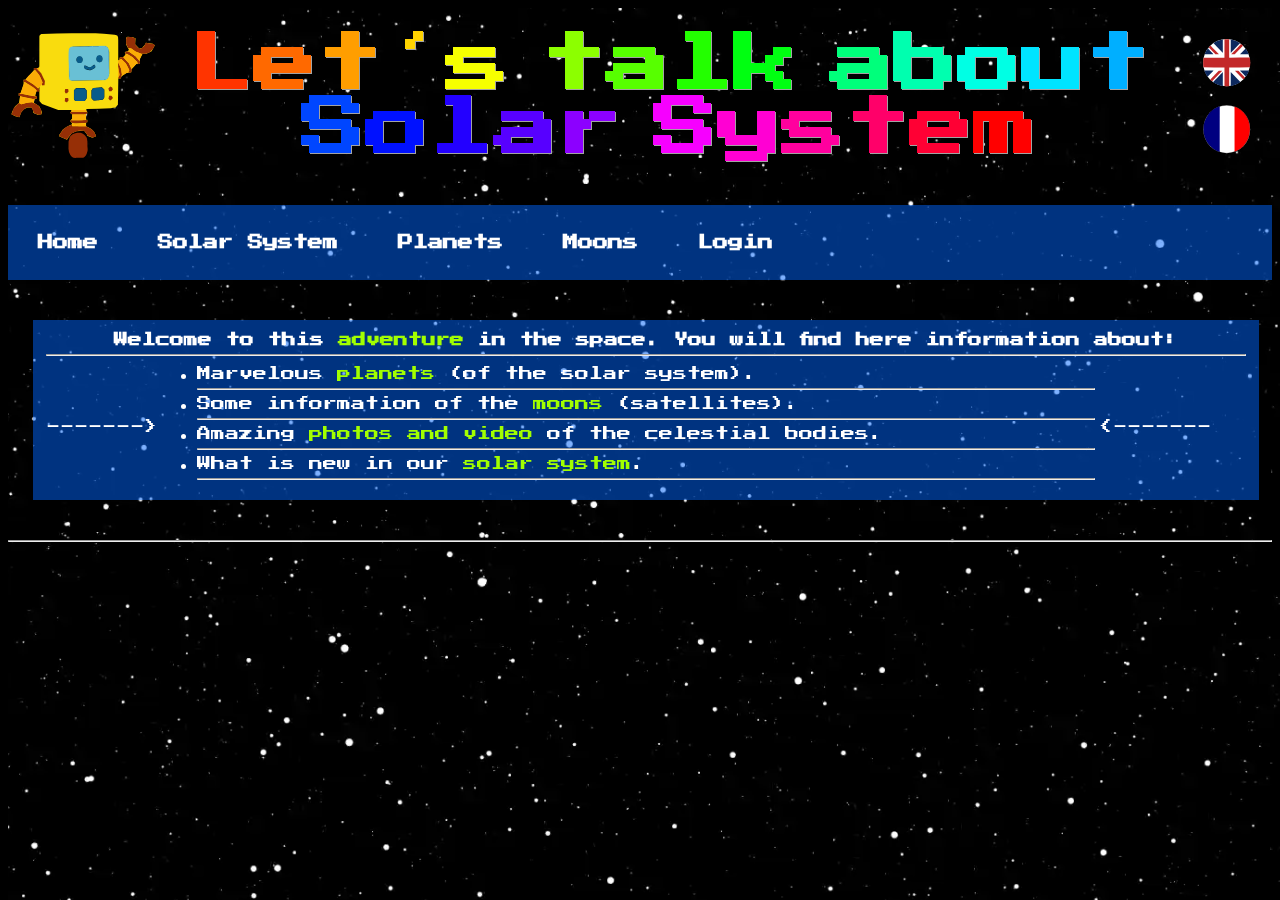
<file: index.html>
<!DOCTYPE html>
<!--Define the document type like html-->
<!--Autor: Andres Pino-->
<!--Name: "Let´s Talk About Solar System-->

<!--This Starts The Html Document-->
<html>
	<!--This contains all characteristics that will apply to web page-->
	<head>
		<!--This places a title in the tab -->
		<title> Let´s Talk About Solar System</title> 
		<!--This Set ups the character standard -->
		<meta charset="UTF-8">
		<!--This tells the browser that the width of the screen is considered the Full Width-->
		<meta name="viewport" content="width=device-width, initial-scale=1.0">
		<!--This Set an icon to show it in the tab -->
		<link rel="icon" href="../images/rocket4.ico" type="image/x-icon">
		<!--This uses the configuring file .css to make changes in the html-->
		<script>
		window.open("./en-CA/main.html","_self");
		</script>
	</head>
</html>
</file>
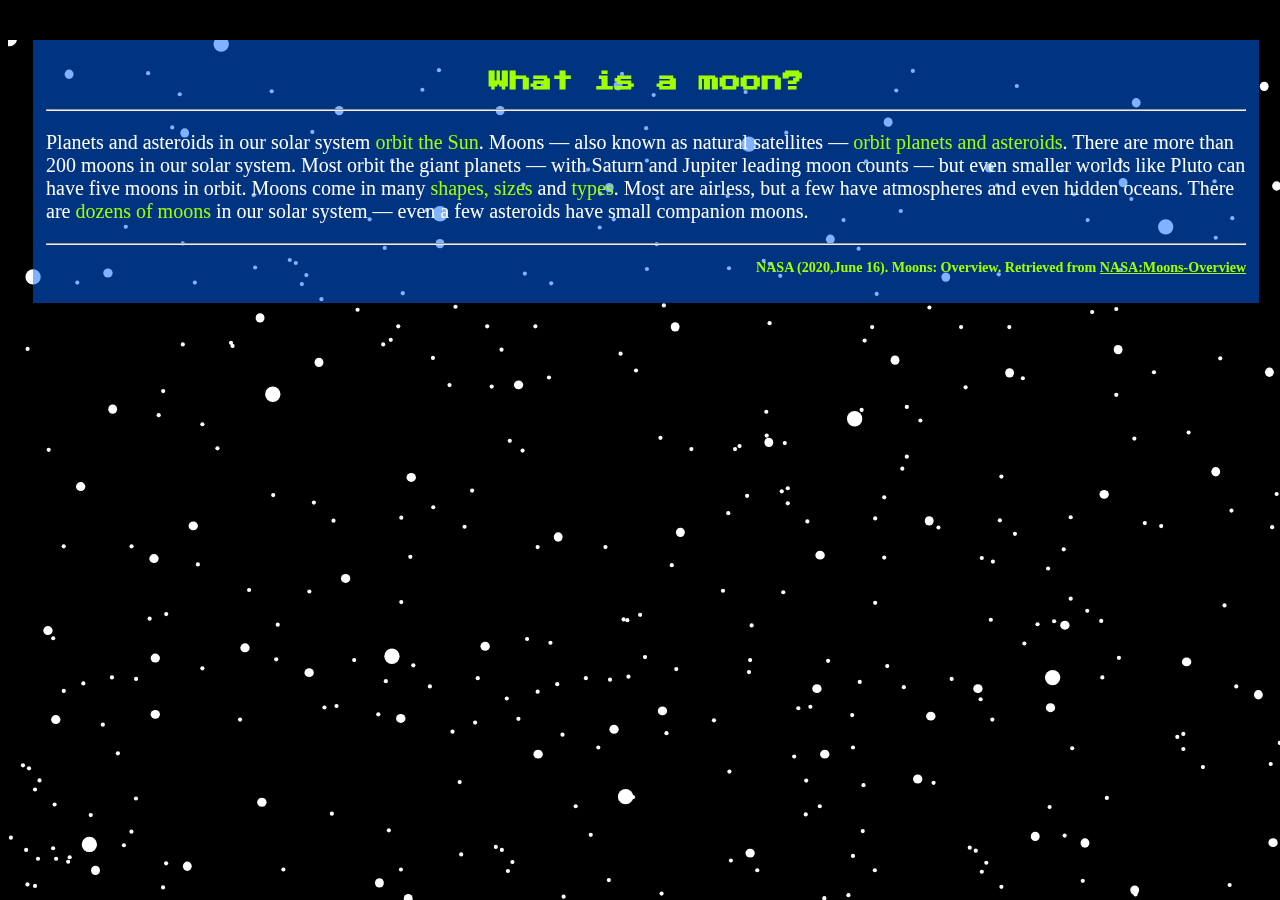
<file: en-CA/frame-moons.html>
<!DOCTYPE html><!--Define the document type like html-->
<!--Autor:Andres Pino-->
<!--Name: "Let´s Talk About Space-->

<!--This Starts The Html Document-->
<html>
	<!--This containts all characteristics that will apply to web page-->
	<head>		
		<meta charset="UTF-8">		
		<meta name="viewport" content="width=device-width, initial-scale=1.0">
		<!--This uses the configuring file .css to make changes in the html-->
		<link rel="stylesheet" href="../en-CA/Style.css">				
	</head>
	
<!--This starts the body of the html -->	
<body>

	<!--This create a division to place others elements-->
	<div class="object-background">
		<!--This configures the background image -->
		<img class="img-background" src="../images/stars.svg" width="1500">
	</div>
	
	
	</div>
		
	<!--Other division for content:table -->
	<div>
		<table class="hometable">
			<tr>				
				<td class="important-text">
					<h2 style="text-align:center;">What is a moon?</h2>
					<hr>
					<p class="normal-text"> 
						Planets and asteroids in our solar system <span>orbit the Sun</span>. Moons — also known as natural satellites — <span>orbit planets and asteroids</span>. There are more than 200 moons in our solar system. Most orbit the giant planets — with Saturn and Jupiter leading moon counts — but even smaller worlds like Pluto can have five moons in orbit.

						Moons come in many <span>shapes, sizes</span> and <span>types</span>. Most are airless, but a few have atmospheres and even hidden oceans. There are <span>dozens of moons</span> in our solar system — even a few asteroids have small companion moons.
					</p>
					<hr>
					<p class="reference-text"><strong>NASA (2020,June 16). Moons: Overview. Retrieved from <a href="https://solarsystem.nasa.gov/moons/overview/" class="reference-text" target="_blank">NASA:Moons-Overview</a></strong></p>					
				</td>				
			</tr>
		</table>
	</div>	
	
</body>
</html>
</file>
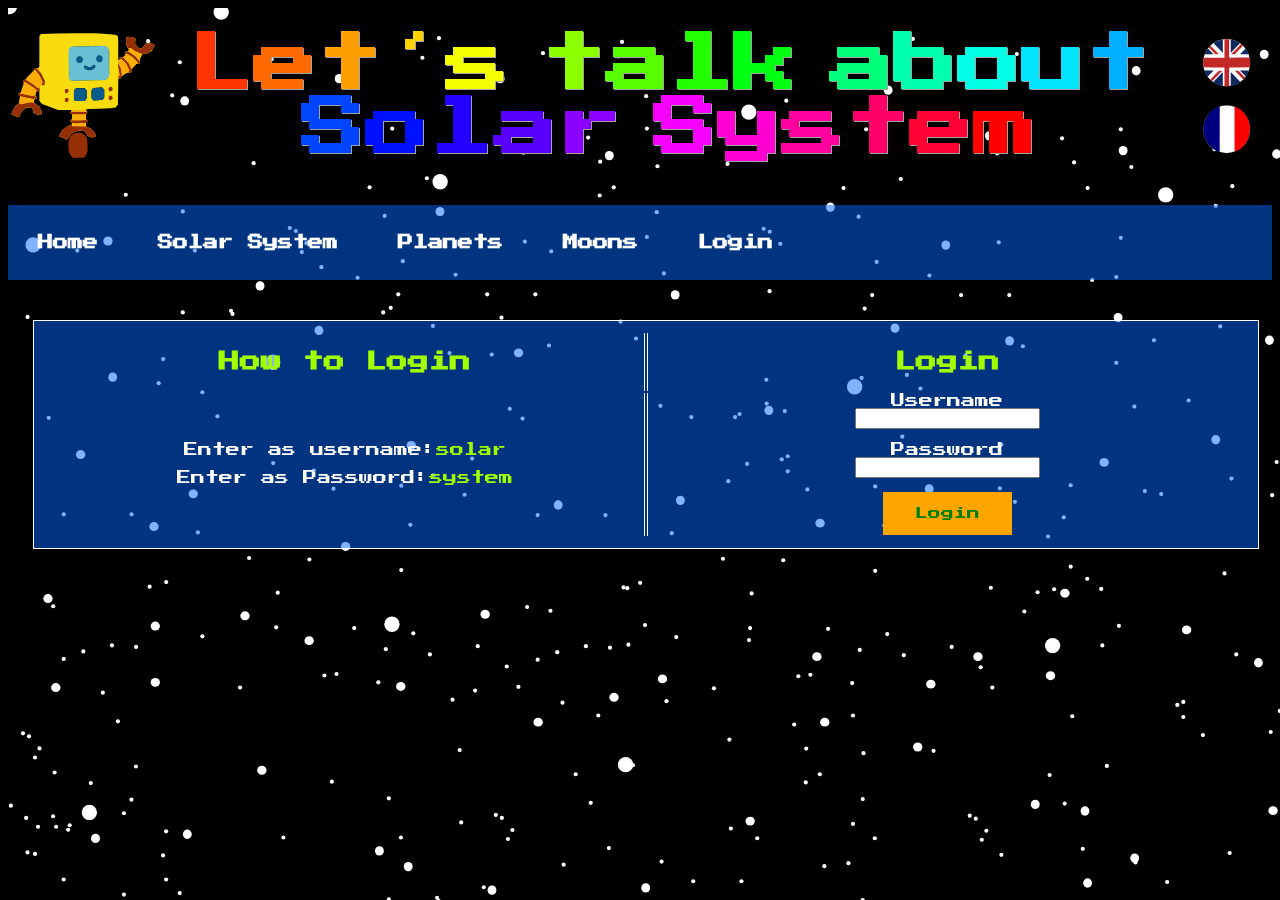
<file: en-CA/login.html>
<!DOCTYPE html><!--Define the document type like html-->
<!--Autor:Andres Pino-->
<!--Name: "Let´s Talk About Space-->

<!--This Starts The Html Document-->
<html>
	<!--This containts all characteristics that will apply to web page-->
	<head>
		<!--This places a title in the tab -->
		<title> Let´s Talk About Solar System</title> 
		<!--This Set ups the character standard -->
		<meta charset="UTF-8">
		
		<meta name="viewport" content="width=device-width, initial-scale=1.0">
		<!--This Set an icon to show it in the tab -->
		<link rel="icon" href="../images/rocket4.ico" type="image/x-icon">
		<!--This uses the configuring file .css to make changes in the html-->
		<link rel="stylesheet" href="../en-CA/Style.css">
		<script defer src="../en-CA/login.js"></script>		
	</head>
	
<!--This starts the body of the html -->	
	<body>
				
		<!--This create a division to place others elements-->
		<div class="object-background">
			<!--This configures the background image -->
			<img class="img-background" src="../images/stars.svg" width="1500">
		</div>
		
		<!-- This Division Contains The Title. The Rainbow Title Was Made Using The Free Services Of: https://www.html-code-generator.com/html/rainbow-text-generator.php -->
		<!-- This Division Contains The Title. The Rainbow Title Was Made Using The Free Services Of: https://www.html-code-generator.com/html/rainbow-text-generator.php -->
	<div class="rainbow-text">
		<table class="title;">
			<tr>
				<th>
					<!-- It shows a images and NO needs to close the tag -->
					<img class="robot-image" src="../images/robot.svg" alt="robot" >
				</th>
				<th style="width:1200px;">
					<!--Header 1 -->
					<h1>
						<!--Span makes changes in the header 1 -->
						
							<span style="color:#ff3400">L</span><span style="color:#ff6900">e</span><span style="color:#ff9e00">t</span><span style="color:#ffd300">´</span><span style="color:#f6ff00">s</span> <span style="color:#8cff00">t</span><span style="color:#57ff00">a</span><span style="color:#23ff00">l</span><span style="color:#00ff11">k</span> <span style="color:#00ff7b">a</span><span style="color:#00ffaf">b</span><span style="color:#00ffe4">o</span><span style="color:#00e4ff">u</span><span style="color:#00afff">t</span><br> <span style="color:#0046ff">S</span><span style="color:#0011ff">o</span><span style="color:#2300ff">l</span><span style="color:#5700ff">a</span><span style="color:#8c00ff">r</span> <span style="color:#f600ff">S</span><span style="color:#ff00d3">y</span><span style="color:#ff009e">s</span><span style="color:#ff0069">t</span><span style="color:#ff0034">e</span><span style="color:#ff0000">m</span>	
							
					</h1>
				</th>
				<th style="width:100px;">
				<a href="../en-CA/login.html"><img src="../images/english.svg" style="width:60%;"></a>
				<br><br>
				<a href="../fr-CA/authentification.html"><img src="../images/francais.svg" style="width:60%;"></a>
				</th>
			</tr>
		</table>
	</div>
		<!--Other division for content:table -->
		<div id="menu">
			<!--Unordered list -->
			<h2>
				<ul class="menu">
					<!--Elements of the list -->
					<li>
						<a href="../en-CA/main.html">Home</a>
					</li>			
					<li>
						<a href="../en-CA/solarsystem.html">Solar System</a>
					</li>
					<li>
						<a href="../en-CA/planets.html">Planets</a>
					</li>
					<li>
						<a href="../en-CA/moons.html">Moons</a>
					</li>
					<li>
						<a href="../en-CA/login.html">Login</a>
					</li>
				</ul>
			</h2>
		</div>
		<!--Other division for content:table -->
		<div>
			<table class="hometable" style="border:1px solid white;">
				<tr>
					<th style="border-right:1px solid white;width:50%">
						<h2>How to Login</h2>
					</th>					
					<th style="border-left:1px solid white;">
						<h2>Login</h2>				
					</th>				
				</tr>
				<tr >
					<td style="text-align:center;border-right:1px solid white;">
						<p>
							Enter as username:<span>solar</span>
							<br>
							<br>
							Enter as Password:<span>system</span>
						</p>
					</td>
					<td style="text-align:center;border-left:1px solid white;">
						<!--This form collects data that will analyse by JavaScript's code -->
						<form id="form">
							<label for="uname">Username</label><br>
							<input type="text" id="uname" name="uname"><br><br>
							<label for="pwd">Password</label><br>
							<input type="password" id="pwd" name="pwd"><br><br>
							<input class="button-menu" id="button-form" type="submit" value="Login" >
						</form>
					</td>
				</tr>			
			</table>
			
		</div>			
	</body>
</html>
</file>
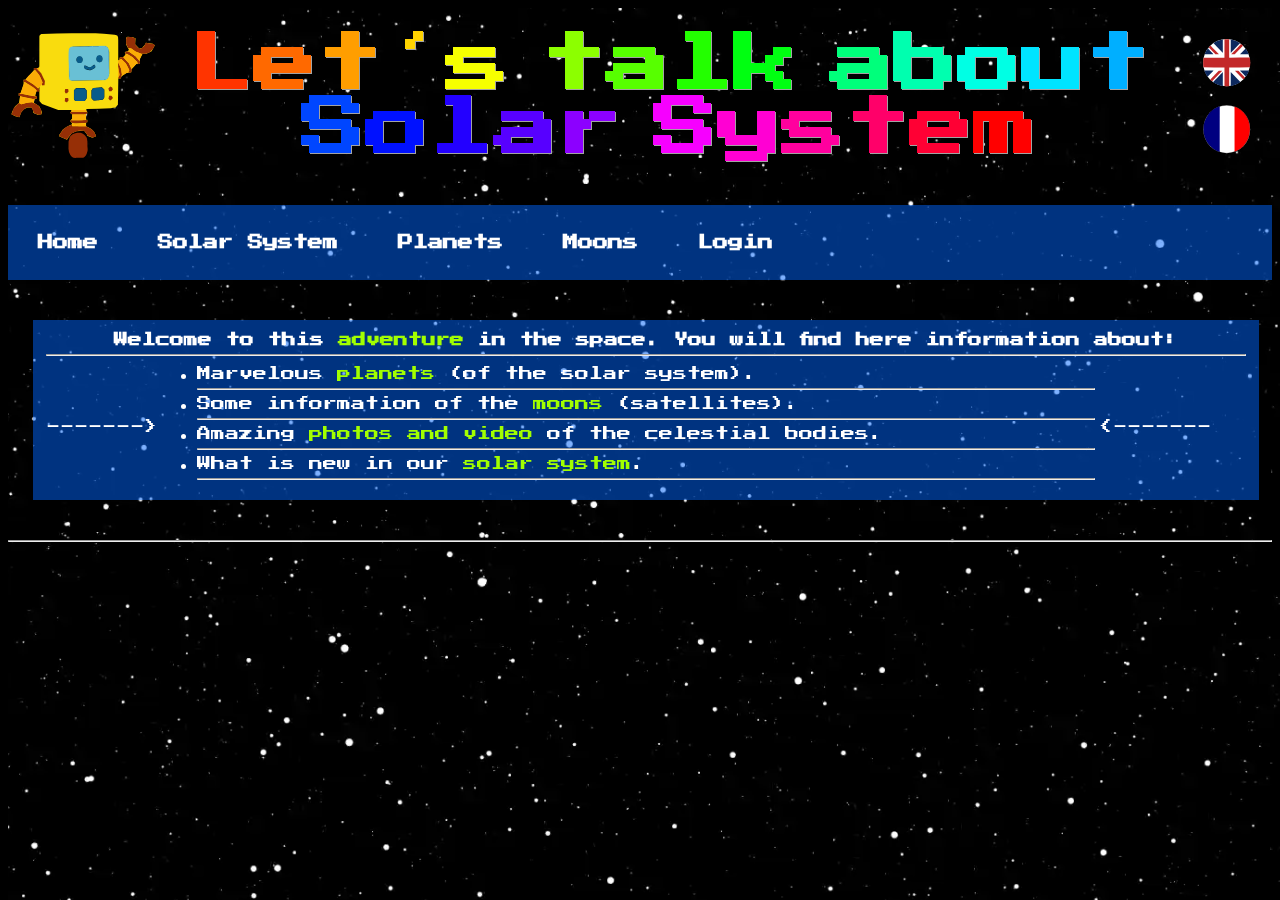
<file: en-CA/main.html>
<!DOCTYPE html>
<!--Define the document type like html-->
<!--Autor: Andres Pino-->
<!--Name: "Let´s Talk About Solar System-->

<!--This Starts The Html Document-->
<html>
	<!--This contains all characteristics that will apply to web page-->
	<head>
		<!--This places a title in the tab -->
		<title> Let´s Talk About Solar System</title> 
		<!--This Set ups the character standard -->
		<meta charset="UTF-8">
		<!--This tells the browser that the width of the screen is considered the Full Width-->
		<meta name="viewport" content="width=device-width, initial-scale=1.0">
		<!--This Set an icon to show it in the tab -->
		<link rel="icon" href="../images/rocket4.ico" type="image/x-icon">
		<!--This uses the configuring file .css to make changes in the html-->
		<link rel="stylesheet" href="../en-CA/Style.css">				
	</head>
	
<!--This starts the body of the html -->	
<body>

	<div class="object-background">
		<!--This configures the video height and autoplay it. It make a loop to play the video endless times -->
		<video height="1000" class="video" autoplay loop >
			<!--This shows the video path and file kind and NO needs to close the tag-->
			<source src="../videos/video1.webm" type="video/webm">
			<!--This message will appear if the video can not be played -->
			Your browser does not support the video tag, sorry :(			
		</video>
	</div>
	
	<!-- This Division Contains The Title. The Rainbow Title Was Made Using The Free Services Of: https://www.html-code-generator.com/html/rainbow-text-generator.php -->
	<div class="rainbow-text">
		<table class="title;">
			<!--Table row -->
			<tr>
				<!--Table header -->
				<th>
					<!-- It shows a images and NO needs to close the tag -->
					<img class="robot-image" src="../images/robot.svg" alt="robot" >
				</th>
				<th style="width:1200px;">
					<!--Header 1 -->
					<h1>
						<!--Span makes changes in the header 1 -->
						
							<span style="color:#ff3400">L</span><span style="color:#ff6900">e</span><span style="color:#ff9e00">t</span><span style="color:#ffd300">´</span><span style="color:#f6ff00">s</span> <span style="color:#8cff00">t</span><span style="color:#57ff00">a</span><span style="color:#23ff00">l</span><span style="color:#00ff11">k</span> <span style="color:#00ff7b">a</span><span style="color:#00ffaf">b</span><span style="color:#00ffe4">o</span><span style="color:#00e4ff">u</span><span style="color:#00afff">t</span><br> <span style="color:#0046ff">S</span><span style="color:#0011ff">o</span><span style="color:#2300ff">l</span><span style="color:#5700ff">a</span><span style="color:#8c00ff">r</span> <span style="color:#f600ff">S</span><span style="color:#ff00d3">y</span><span style="color:#ff009e">s</span><span style="color:#ff0069">t</span><span style="color:#ff0034">e</span><span style="color:#ff0000">m</span>	
							
					</h1>
				</th>
				<th style="width:100px;">
				<a href="../en-CA/main.html"><img src="../images/english.svg" style="width:60%;"></a>
				<br><br>
				<a href="../fr-CA/accueil.html"><img src="../images/francais.svg" style="width:60%;"></a>
				</th>
			</tr>
		</table>
	</div>
	
	<!--Other division for the menu bar -->
	<div id="menu">
			<!--Unordered list -->
			<h2>
				<ul class="menu">
					<!--Elements of the list -->
					<li>
						<a href="../en-CA/main.html">Home</a>
					</li>			
					<li>
						<a href="../en-CA/solarsystem.html">Solar System</a>
					</li>
					<li>
						<a href="../en-CA/planets.html">Planets</a>
					</li>
					<li>
						<a href="../en-CA/moons.html">Moons</a>
					</li>
					<li>
						<a href="../en-CA/login.html">Login</a>					
				</ul>
			</h2>
		</div>
	<div>
		<!--This makes a table -->
		<table class="hometable">
		<!-- Table row -->
			<tr>
				<!--Table header -->
				<th class="important-text" colspan="3">
					Welcome to this <span>adventure</span> in the space. You will find here information about:
					<hr>	
				</th>				
			</tr>
			<tr>
				<!--Table data -->
				<td>-------></td>
				<td class="important-text">
					<!--Unordered list -->
					<uo>
						<li> Marvelous <span >planets</span> (of the solar system).</li>
						<!--Break -->
						<br>
						<hr>
						<li> Some information of the <span> moons</span> (satellites).</li>
						<br>
						<hr>
						<li> Amazing <span> photos and video</span> of the celestial bodies.</li>
						<br>
						<hr>
						<li> What is new in our <span>solar system</span>.</li>
						<br>
						<hr>
					</uo>
				</td>
				<td><-------</td>
			</tr>		
		</table>
	</div>	
	<div>
	<hr>	
	</div>	
</body>
</html>
</file>
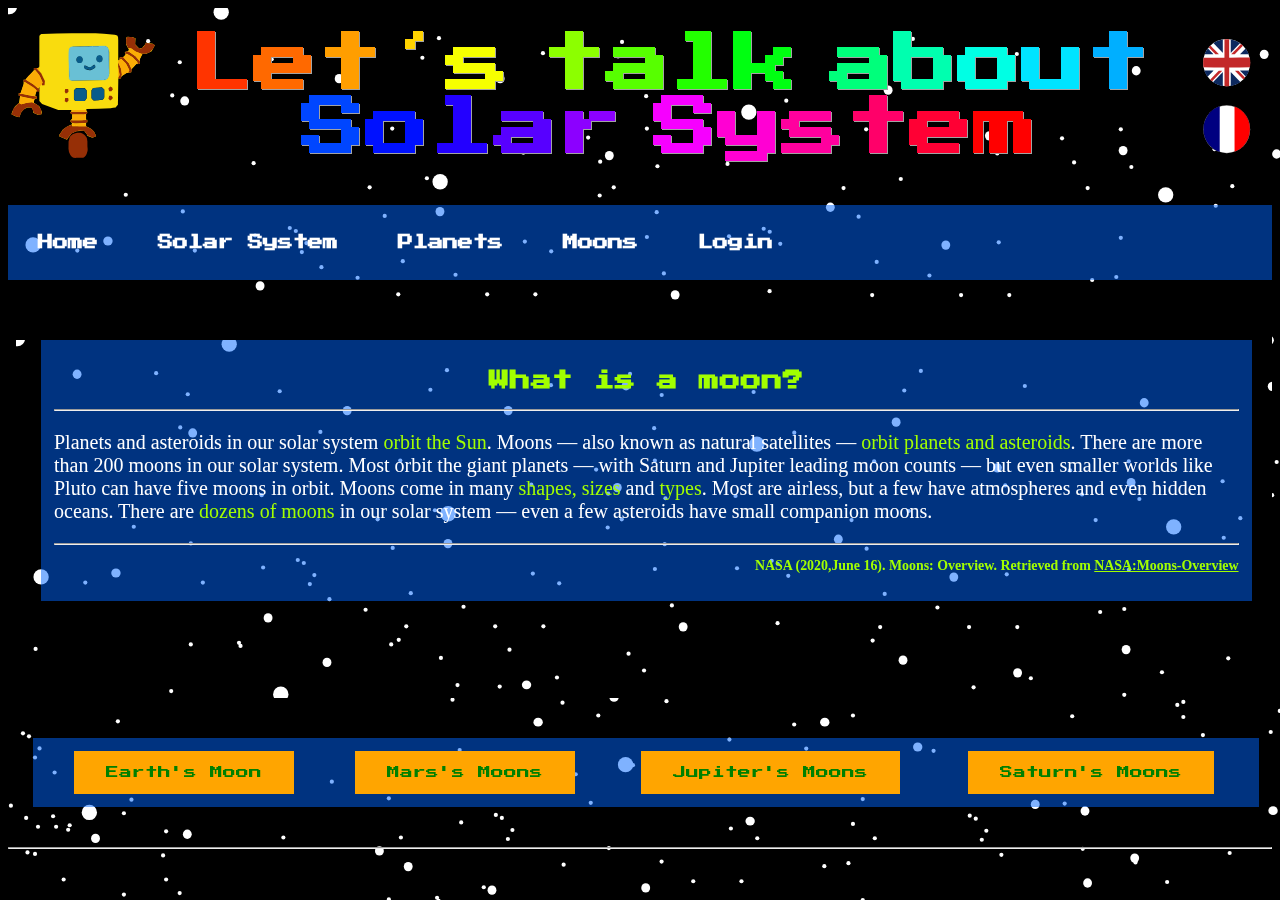
<file: en-CA/moons.html>
<!DOCTYPE html><!--Define the document type like html-->
<!--Autor:Andres Pino-->
<!--Name: "Let´s Talk About Space-->

<!--This Starts The Html Document-->
<html>
	<!--This containts all characteristics that will apply to web page-->
	<head>
		<!--This places a title in the tab -->
		<title> Let´s Talk About Solar System</title> 
		<!--This Set ups the character standard -->
		<meta charset="UTF-8">
		
		<meta name="viewport" content="width=device-width, initial-scale=1.0">
		<!--This Set an icon to show it in the tab -->
		<link rel="icon" href="../images/rocket4.ico" type="image/x-icon">
		<!--This uses the configuring file .css to make changes in the html-->
		<link rel="stylesheet" href="../en-CA/Style.css">				
	</head>
	
<!--This starts the body of the html -->	
<body>

	<!--This create a division to place others elements-->
	<div class="object-background">
		<!--This configures the background image -->
		<img class="img-background" src="../images/stars.svg" width="1500">
	</div>
	
	<!-- This Division Contains The Title. The Rainbow Title Was Made Using The Free Services Of: https://www.html-code-generator.com/html/rainbow-text-generator.php -->
	<!-- This Division Contains The Title. The Rainbow Title Was Made Using The Free Services Of: https://www.html-code-generator.com/html/rainbow-text-generator.php -->
	<div class="rainbow-text">
		<table class="title;">
			<tr>
				<th>
					<!-- It shows a images and NO needs to close the tag -->
					<img class="robot-image" src="../images/robot.svg" alt="robot" >
				</th>
				<th style="width:1200px;">
					<!--Header 1 -->
					<h1>
						<!--Span makes changes in the header 1 -->
						
							<span style="color:#ff3400">L</span><span style="color:#ff6900">e</span><span style="color:#ff9e00">t</span><span style="color:#ffd300">´</span><span style="color:#f6ff00">s</span> <span style="color:#8cff00">t</span><span style="color:#57ff00">a</span><span style="color:#23ff00">l</span><span style="color:#00ff11">k</span> <span style="color:#00ff7b">a</span><span style="color:#00ffaf">b</span><span style="color:#00ffe4">o</span><span style="color:#00e4ff">u</span><span style="color:#00afff">t</span><br> <span style="color:#0046ff">S</span><span style="color:#0011ff">o</span><span style="color:#2300ff">l</span><span style="color:#5700ff">a</span><span style="color:#8c00ff">r</span> <span style="color:#f600ff">S</span><span style="color:#ff00d3">y</span><span style="color:#ff009e">s</span><span style="color:#ff0069">t</span><span style="color:#ff0034">e</span><span style="color:#ff0000">m</span>	
							
					</h1>
				</th>
				<th style="width:100px;">
				<a href="../en-CA/moons.html"><img src="../images/english.svg" style="width:60%;"></a>
				<br><br>
				<a href="../fr-CA/les-lunes.html"><img src="../images/francais.svg" style="width:60%;"></a>
				</th>
			</tr>
		</table>
	</div>
	<div id="menu">
			<!--Unordered list -->
			<h2>
				<ul class="menu">
					<!--Elements of the list -->
					<li>
						<a href="../en-CA/main.html">Home</a>
					</li>			
					<li>
						<a href="../en-CA/solarsystem.html">Solar System</a>
					</li>
					<li>
						<a href="../en-CA/planets.html">Planets</a>
					</li>
					<li>
						<a href="../en-CA/moons.html">Moons</a>
					</li>
					<li>
						<a href="../en-CA/login.html">Login</a>
					</li>
				</ul>
			</h2>
		</div>
		
	<!--Iframe lets load other web page or element like media -->
	<iframe src="../en-CA/frame-moons.html" width="100%" height="398" style="border:none;">
	</iframe>
	<div>
		
		<table class="hometable" style="">			
			<tr>
				<th>
					<button class="button-menu" onclick="showVideo1()">Earth's Moon</button>
					<!--This script lets load media in the frame #0-->
					<script>
						function showVideo1() {
						window.frames[0].location="https://upload.wikimedia.org/wikipedia/commons/d/df/Evolution_of_the_Moon.ogv";
						}
					</script>
					
				</th>
				<th>
					<button class="button-menu" onclick="showVideo2()"> Mars's Moons</button>
					<script>
						function showVideo2() {
						window.frames[0].location="https://www.youtube.com/embed/Pw0IZg7_4mo?autoplay=1";
						}
					</script>
				</th>
				<th>
					<button class="button-menu" onclick="showVideo3()"> Jupiter's Moons</button>
					<script>
						function showVideo3() {
						window.frames[0].location="https://www.youtube.com/embed/M8lUgmV6Bhg?autoplay=1";
						}
					</script>
				</th>
				<th>
					<button class="button-menu" onclick="showVideo4()"> Saturn's Moons</button>
					<script>
						function showVideo4() {
						window.frames[0].location="https://www.youtube.com/embed/epZdZaEQhS0?start=91;autoplay=1";
						}
					</script>
				</th>
			</tr>
		</table>
	</div>
	
	
	
	
	
	<div>
	<hr>
	
	</div>

	
</body>
</html>
</file>
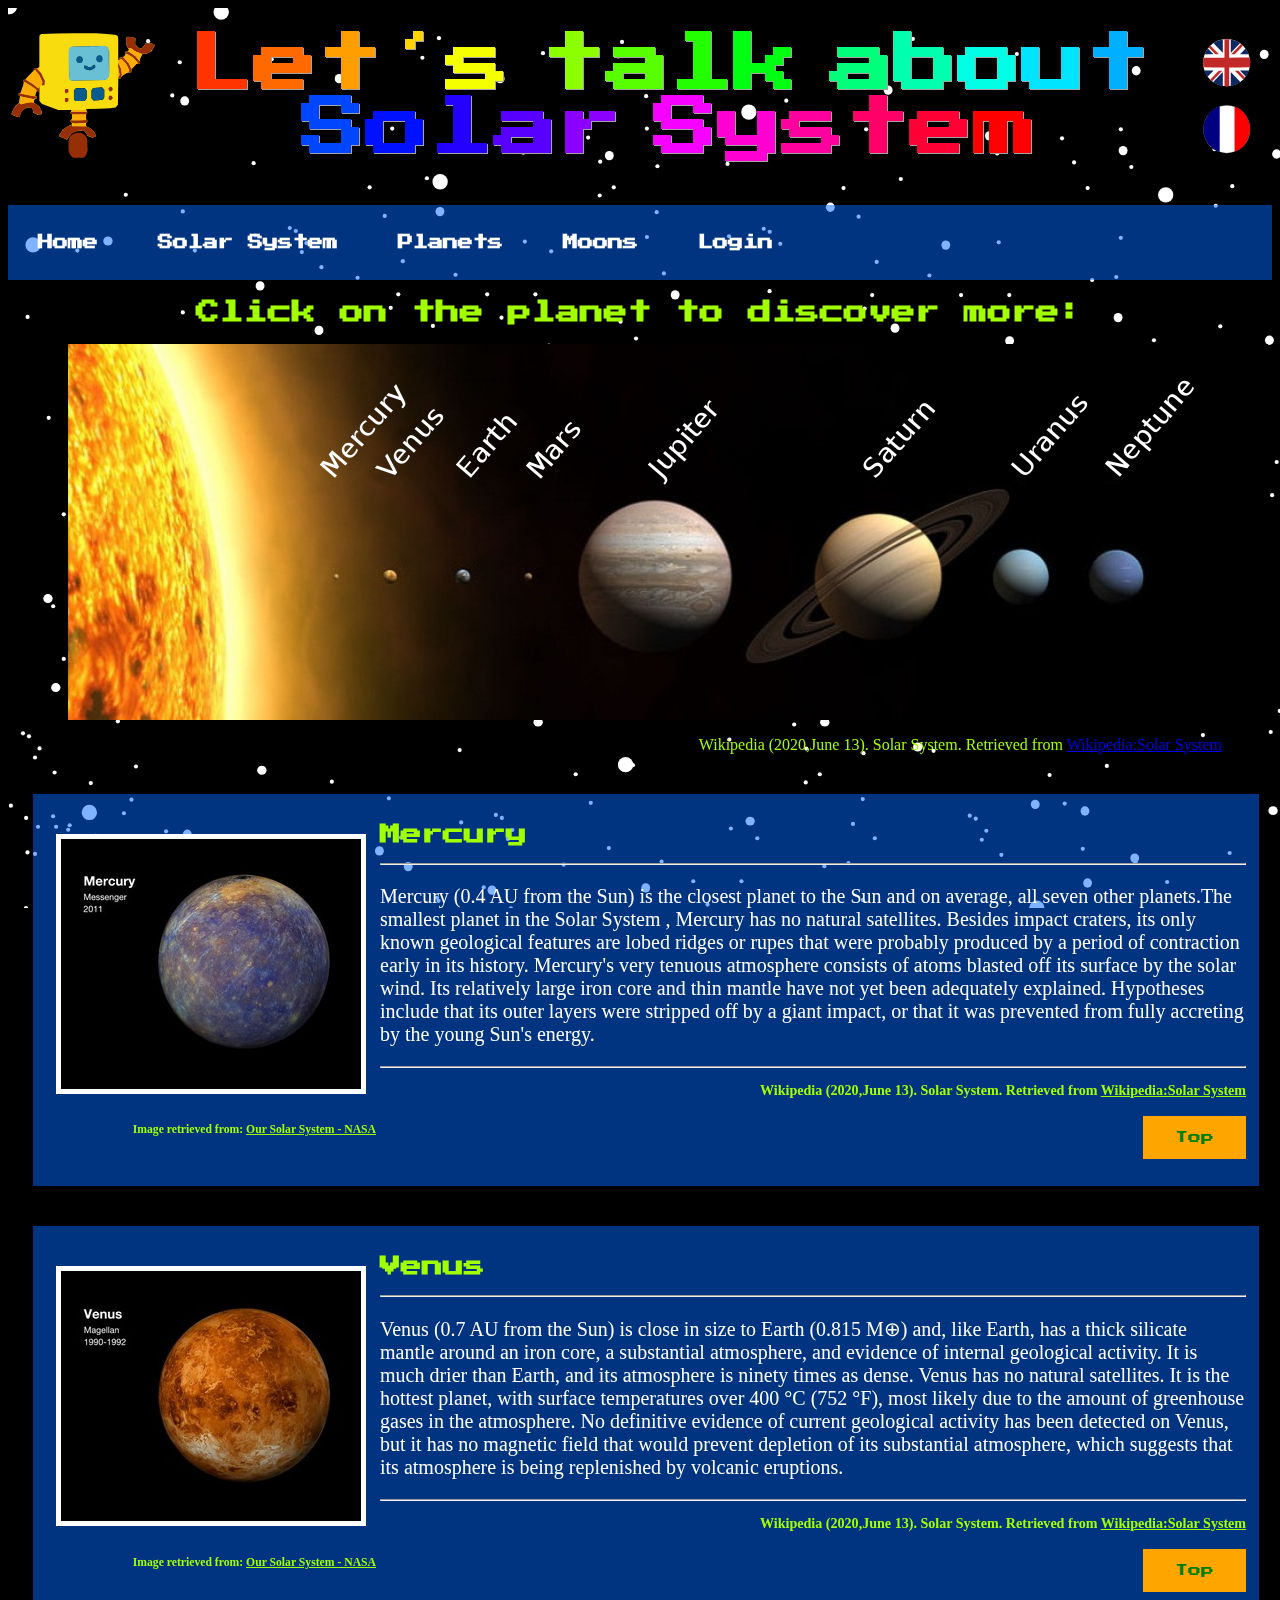
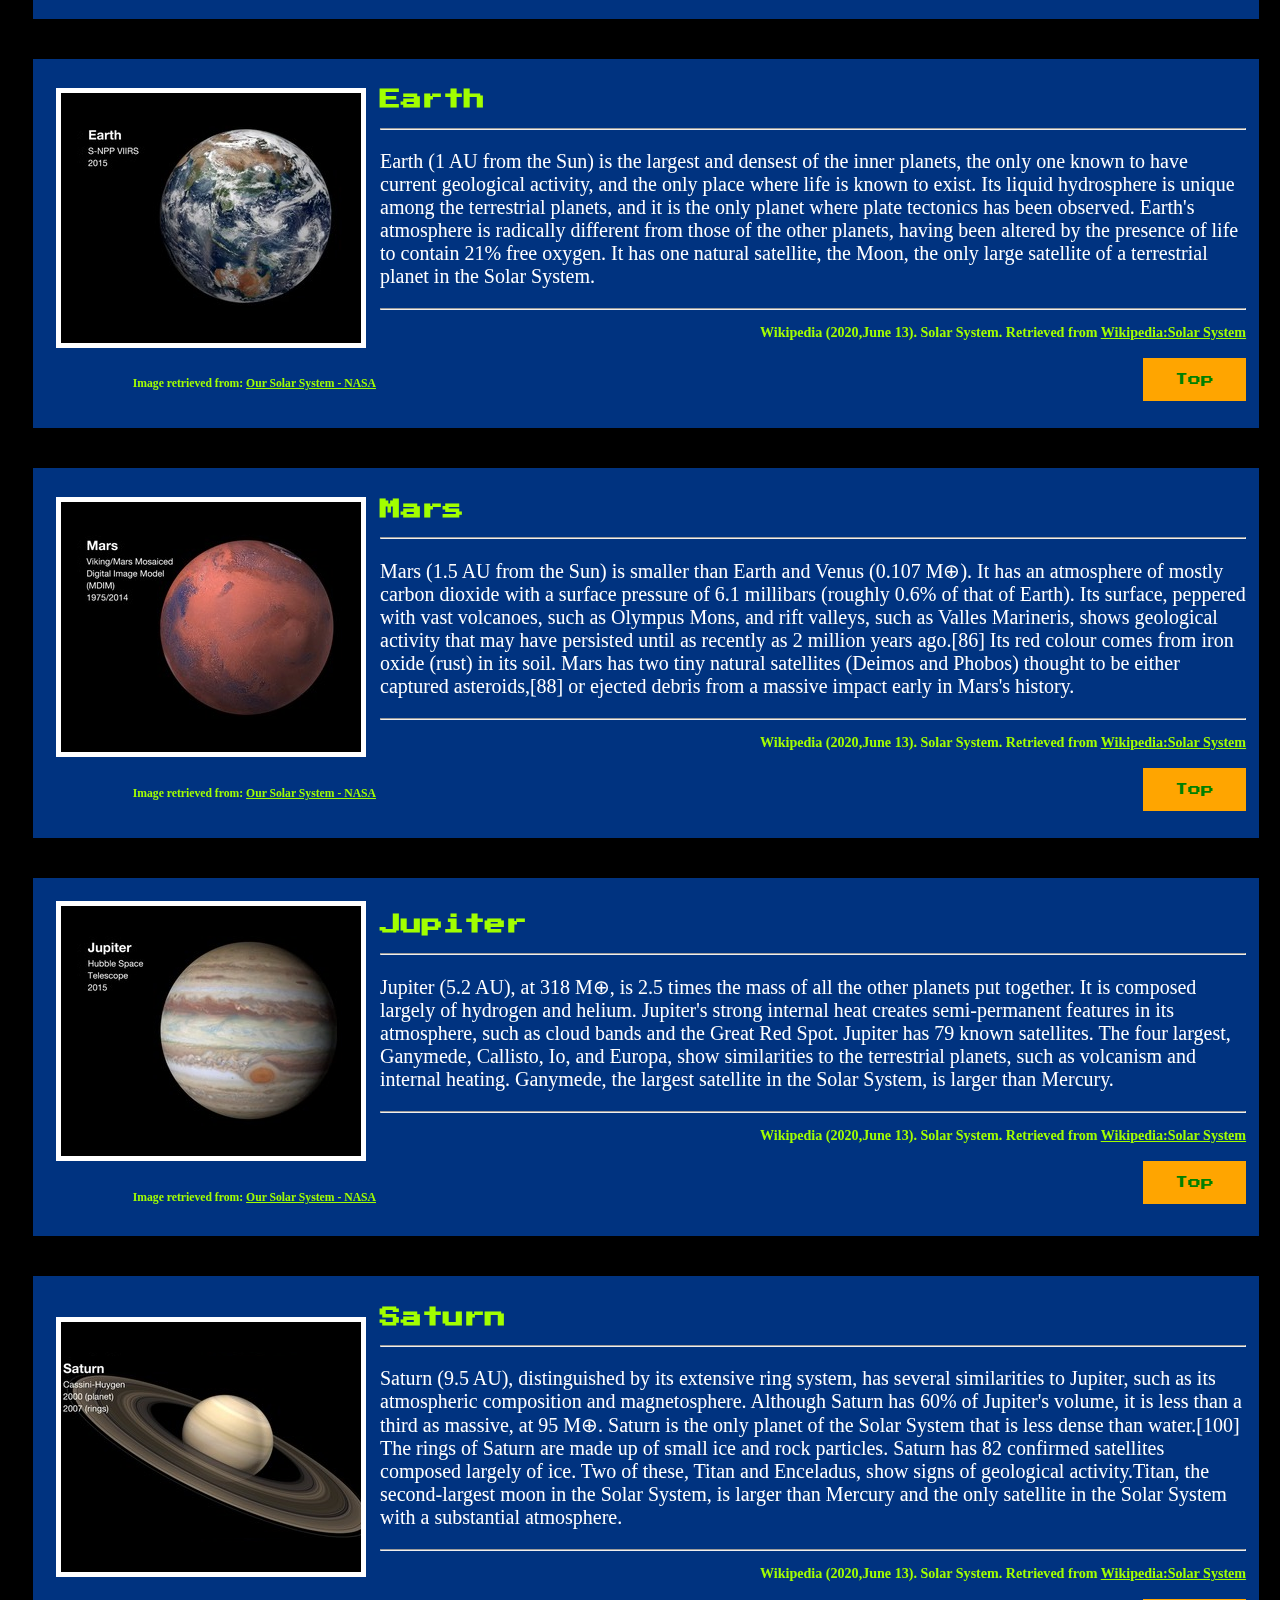
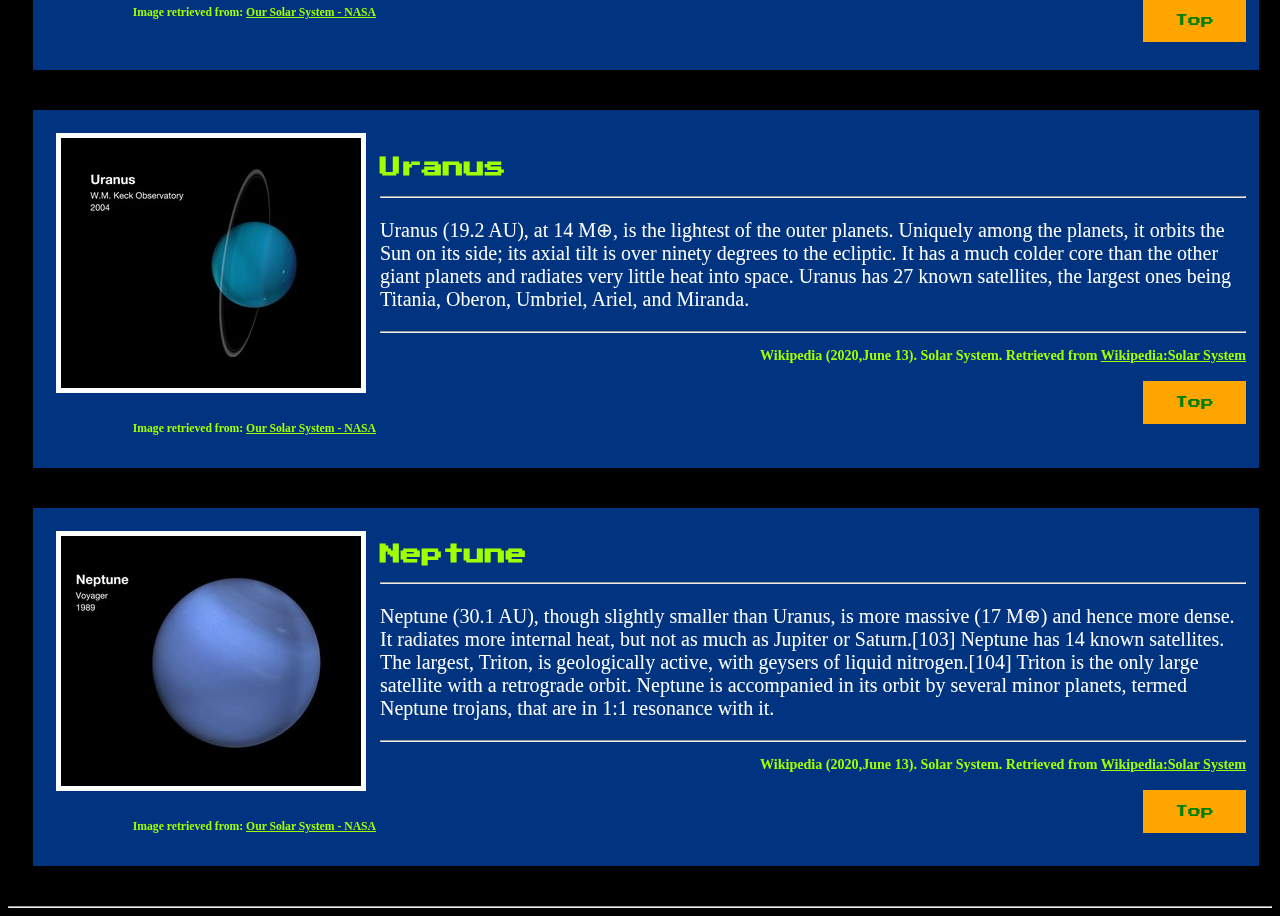
<file: en-CA/planets.html>
<!DOCTYPE html><!--Define the document type like html-->
<!--Autor:Andres Pino-->
<!--Name: "Let´s Talk About Space-->

<!--This Starts The Html Document-->
<html>
	<!--This containts all characteristics that will apply to web page-->
	<head>
		<!--This places a title in the tab -->
		<title> Let´s Talk About Solar System</title> 
		<!--This Set ups the character standard -->
		<meta charset="UTF-8">
		
		<meta name="viewport" content="width=device-width, initial-scale=1.0">
		<!--This Set an icon to show it in the tab -->
		<link rel="icon" href="../images/rocket4.ico" type="image/x-icon">
		<!--This uses the configuring file .css to make changes in the html-->
		<link rel="stylesheet" href="../en-CA/Style.css">				
	</head>
	
<!--This starts the body of the html -->	
<body>

	<!--This create a division to place others elements-->
	<div class="object-background">
		<!--This configures the background image -->
		<img class="img-background" src="../images/stars.svg" width="1500">
	</div>
	
	<!-- This Division Contains The Title. The Rainbow Title Was Made Using The Free Services Of: https://www.html-code-generator.com/html/rainbow-text-generator.php -->
	<!-- This Division Contains The Title. The Rainbow Title Was Made Using The Free Services Of: https://www.html-code-generator.com/html/rainbow-text-generator.php -->
	<div class="rainbow-text">
		<table class="title;">
			<tr>
				<th>
					<!-- It shows a images and NO needs to close the tag -->
					<img class="robot-image" src="../images/robot.svg" alt="robot" >
				</th>
				<th style="width:1200px;">
					<!--Header 1 -->
					<h1>
						<!--Span makes changes in the header 1 -->
						
							<span style="color:#ff3400">L</span><span style="color:#ff6900">e</span><span style="color:#ff9e00">t</span><span style="color:#ffd300">´</span><span style="color:#f6ff00">s</span> <span style="color:#8cff00">t</span><span style="color:#57ff00">a</span><span style="color:#23ff00">l</span><span style="color:#00ff11">k</span> <span style="color:#00ff7b">a</span><span style="color:#00ffaf">b</span><span style="color:#00ffe4">o</span><span style="color:#00e4ff">u</span><span style="color:#00afff">t</span><br> <span style="color:#0046ff">S</span><span style="color:#0011ff">o</span><span style="color:#2300ff">l</span><span style="color:#5700ff">a</span><span style="color:#8c00ff">r</span> <span style="color:#f600ff">S</span><span style="color:#ff00d3">y</span><span style="color:#ff009e">s</span><span style="color:#ff0069">t</span><span style="color:#ff0034">e</span><span style="color:#ff0000">m</span>	
							
					</h1>
				</th>
				<th style="width:100px;">
				<a href="../en-CA/planets.html"><img src="../images/english.svg" style="width:60%;"></a>
				<br><br>
				<a href="../fr-CA/planetes.html"><img src="../images/francais.svg" style="width:60%;"></a>
				</th>
			</tr>
		</table>
	
	</div>
	<div id="menu">
			<!--Unordered list -->
			<h2>
				<ul class="menu">
					<!--Elements of the list -->
					<li>
						<a href="../en-CA/main.html">Home</a>
					</li>			
					<li>
						<a href="../en-CA/solarsystem.html">Solar System</a>
					</li>
					<li>
						<a href="../en-CA/planets.html">Planets</a>
					</li>
					<li>
						<a href="../en-CA/moons.html">Moons</a>
					</li>
					<li>
						<a href="../en-CA/login.html">Login</a>
					</li>
				</ul>
			</h2>
		</div>
	<div>
		<h2 style="text-align:center">
		Click on the planet to discover more:
		</h2>
		<!--The img tag containts a map area to execute a link when the user click on it -->
		<img src="../images/solarsystemshortcut.png" usemap="#workmap" style="position:relative;left:60px;">
		
			<map name="workmap">
				<area shape="circle" coords="269,231,20" title="Mercury" href="#mercury">
				<area shape="circle" coords="322,231,20" title="Venus" href="#venus">
				<area shape="circle" coords="395,231,20" title="Earth" href="#earth">
				<area shape="circle" coords="461,231,20" title="Mars" href="#mars">
				<area shape="circle" coords="589,231,74" title="Jupiter" href="#jupiter">
				<area shape="circle" coords="812,231,63" title="Saturn" href="#saturn">
				<area shape="circle" coords="955,231,25" title="Uranus" href="#uranus">
				<area shape="circle" coords="1050,231,25" title="Neptune" href="#neptune">
			</map>
		<br>
		<p class="reference-text" style="position:relative;right:50px;">Wikipedia (2020,June 13). Solar System. Retrieved from <a href="https://en.wikipedia.org/wiki/Solar_System" target="_blank">Wikipedia:Solar System</a></p>
	</div>
	<!--Other division for content:table -->
	<div>
		<table id="mercury" class="hometable">
			<tr>
				<td>
					<img class="img-border"src="../images/mercury.png">
					<h5 class="reference-text">Image retrieved from: 
						<a href="https://solarsystem.nasa.gov/resources/490/our-solar-system/" class="reference-text" target="_blank"> Our Solar System - NASA
						</a>
					</h5>
				</td>
				<td class="important-text">
					<h2>Mercury</h2>
					<hr>
					<p class="normal-text"> Mercury (0.4 AU from the Sun) is the closest planet to the Sun and on average, all seven other planets.The smallest planet in the Solar System , Mercury has no natural satellites. Besides impact craters, its only known geological features are lobed ridges or rupes that were probably produced by a period of contraction early in its history. Mercury's very tenuous atmosphere consists of atoms blasted off its surface by the solar wind. Its relatively large iron core and thin mantle have not yet been adequately explained. Hypotheses include that its outer layers were stripped off by a giant impact, or that it was prevented from fully accreting by the young Sun's energy.</p>
					<hr>
					<p class="reference-text"><strong>Wikipedia (2020,June 13). Solar System. Retrieved from <a href="https://en.wikipedia.org/wiki/Solar_System" class="reference-text" target="_blank">Wikipedia:Solar System</a></strong><br><br><!--This button is a Bookmark --><button class="button-menu" onclick="document.location='#menu'"> Top</button></p>				
				</td>
				
			</tr>
		</table>
	</div>
	
	<div>
		<table id="venus" class="hometable">
			<tr>
				<td>
					<img class="img-border"src="../images/venus.png"><h5 class="reference-text">Image retrieved from: <a href="https://solarsystem.nasa.gov/resources/490/our-solar-system/" class="reference-text" target="_blank"> Our Solar System - NASA</a></h5>
				</td>
				<td class="important-text">
					<h2>Venus</h2>
					<hr>
					<p class="normal-text"> Venus (0.7 AU from the Sun) is close in size to Earth (0.815 M⊕) and, like Earth, has a thick silicate mantle around an iron core, a substantial atmosphere, and evidence of internal geological activity. It is much drier than Earth, and its atmosphere is ninety times as dense. Venus has no natural satellites. It is the hottest planet, with surface temperatures over 400 °C (752 °F), most likely due to the amount of greenhouse gases in the atmosphere. No definitive evidence of current geological activity has been detected on Venus, but it has no magnetic field that would prevent depletion of its substantial atmosphere, which suggests that its atmosphere is being replenished by volcanic eruptions.</p>
					<hr>
					<p class="reference-text"><strong>Wikipedia (2020,June 13). Solar System. Retrieved from <a href="https://en.wikipedia.org/wiki/Solar_System" class="reference-text" target="_blank">Wikipedia:Solar System</a></strong><br><br><button class="button-menu" onclick="document.location='#menu'"> Top</button></p>
				</td>
				
			</tr>
		</table>
	</div>
	
	<div>
		<table id="earth" class="hometable">
			<tr>
				<td>
					<img class="img-border"src="../images/earth.png"><h5 class="reference-text">Image retrieved from: <a href="https://solarsystem.nasa.gov/resources/490/our-solar-system/" class="reference-text" target="_blank"> Our Solar System - NASA</a></h5>
				</td>
				<td class="important-text">
					<h2>Earth</h2>
					<hr>
					<p class="normal-text"> Earth (1 AU from the Sun) is the largest and densest of the inner planets, the only one known to have current geological activity, and the only place where life is known to exist. Its liquid hydrosphere is unique among the terrestrial planets, and it is the only planet where plate tectonics has been observed. Earth's atmosphere is radically different from those of the other planets, having been altered by the presence of life to contain 21% free oxygen. It has one natural satellite, the Moon, the only large satellite of a terrestrial planet in the Solar System.</p>
					<hr>
					<p class="reference-text"><strong>Wikipedia (2020,June 13). Solar System. Retrieved from <a href="https://en.wikipedia.org/wiki/Solar_System" class="reference-text" target="_blank">Wikipedia:Solar System</a></strong><br><br><button class="button-menu" onclick="document.location='#menu'"> Top</button></p>
				</td>
				
			</tr>
		</table>
	</div>
	
	<div>
		<table id="mars" class="hometable">
			<tr>
				<td>
					<img class="img-border"src="../images/mars.png"><h5 class="reference-text">Image retrieved from: <a href="https://solarsystem.nasa.gov/resources/490/our-solar-system/" class="reference-text" target="_blank"> Our Solar System - NASA</a></h5>
				</td>
				<td class="important-text">
					<h2>Mars</h2>
					<hr>
					<p class="normal-text"> Mars (1.5 AU from the Sun) is smaller than Earth and Venus (0.107 M⊕). It has an atmosphere of mostly carbon dioxide with a surface pressure of 6.1 millibars (roughly 0.6% of that of Earth). Its surface, peppered with vast volcanoes, such as Olympus Mons, and rift valleys, such as Valles Marineris, shows geological activity that may have persisted until as recently as 2 million years ago.[86] Its red colour comes from iron oxide (rust) in its soil. Mars has two tiny natural satellites (Deimos and Phobos) thought to be either captured asteroids,[88] or ejected debris from a massive impact early in Mars's history.</p>
					<hr>
					<p class="reference-text"><strong>Wikipedia (2020,June 13). Solar System. Retrieved from <a href="https://en.wikipedia.org/wiki/Solar_System" class="reference-text" target="_blank">Wikipedia:Solar System</a></strong><br><br><button class="button-menu" onclick="document.location='#menu'"> Top</button></p>
				</td>
				
			</tr>
		</table>
	</div>
	
	<div>
		<table id="jupiter" class="hometable">
			<tr>
				<td>
					<img class="img-border"src="../images/jupiter.png"><h5 class="reference-text">Image retrieved from: <a href="https://solarsystem.nasa.gov/resources/490/our-solar-system/" class="reference-text" target="_blank"> Our Solar System - NASA</a></h5>
				</td>
				<td class="important-text">
					<h2>Jupiter</h2>
					<hr>
					<p class="normal-text"> Jupiter (5.2 AU), at 318 M⊕, is 2.5 times the mass of all the other planets put together. It is composed largely of hydrogen and helium. Jupiter's strong internal heat creates semi-permanent features in its atmosphere, such as cloud bands and the Great Red Spot. Jupiter has 79 known satellites. The four largest, Ganymede, Callisto, Io, and Europa, show similarities to the terrestrial planets, such as volcanism and internal heating. Ganymede, the largest satellite in the Solar System, is larger than Mercury.</p>
					<hr>
					<p class="reference-text"><strong>Wikipedia (2020,June 13). Solar System. Retrieved from <a href="https://en.wikipedia.org/wiki/Solar_System" class="reference-text" target="_blank">Wikipedia:Solar System</a></strong><br><br><button class="button-menu" onclick="document.location='#menu'"> Top</button></p>
				</td>
				
			</tr>
		</table>
	</div>
	
	<div>
		<table id="saturn" class="hometable">
			<tr>
				<td>
					<img class="img-border"src="../images/saturn.png"><h5 class="reference-text">Image retrieved from: <a href="https://solarsystem.nasa.gov/resources/490/our-solar-system/" class="reference-text" target="_blank"> Our Solar System - NASA</a></h5>
				</td>
				<td class="important-text">
					<h2>Saturn</h2>
					<hr>
					<p class="normal-text"> Saturn (9.5 AU), distinguished by its extensive ring system, has several similarities to Jupiter, such as its atmospheric composition and magnetosphere. Although Saturn has 60% of Jupiter's volume, it is less than a third as massive, at 95 M⊕. Saturn is the only planet of the Solar System that is less dense than water.[100] The rings of Saturn are made up of small ice and rock particles. Saturn has 82 confirmed satellites composed largely of ice. Two of these, Titan and Enceladus, show signs of geological activity.Titan, the second-largest moon in the Solar System, is larger than Mercury and the only satellite in the Solar System with a substantial atmosphere.</p>
					<hr>
					<p class="reference-text"><strong>Wikipedia (2020,June 13). Solar System. Retrieved from <a href="https://en.wikipedia.org/wiki/Solar_System" class="reference-text" target="_blank">Wikipedia:Solar System</a></strong><br><br><button class="button-menu" onclick="document.location='#menu'"> Top</button></p>
				</td>
				
			</tr>
		</table>
	</div>
	
	<div>
		<table id="uranus" class="hometable">
			<tr>
				<td>
					<img class="img-border"src="../images/uranus.png"><h5 class="reference-text">Image retrieved from: <a href="https://solarsystem.nasa.gov/resources/490/our-solar-system/" class="reference-text" target="_blank"> Our Solar System - NASA</a></h5>
				</td>
				<td class="important-text">
					<h2>Uranus</h2>
					<hr>
					<p class="normal-text"> Uranus (19.2 AU), at 14 M⊕, is the lightest of the outer planets. Uniquely among the planets, it orbits the Sun on its side; its axial tilt is over ninety degrees to the ecliptic. It has a much colder core than the other giant planets and radiates very little heat into space. Uranus has 27 known satellites, the largest ones being Titania, Oberon, Umbriel, Ariel, and Miranda.</p>
					<hr>
					<p class="reference-text"><strong>Wikipedia (2020,June 13). Solar System. Retrieved from <a href="https://en.wikipedia.org/wiki/Solar_System" class="reference-text" target="_blank">Wikipedia:Solar System</a></strong><br><br><button class="button-menu" onclick="document.location='#menu'"> Top</button></p>
				</td>
				
			</tr>
		</table>
	</div>
	
	<div>
		<table id="neptune" class="hometable">
			<tr>
				<td>
					<img class="img-border"src="../images/neptune.png"><h5 class="reference-text">Image retrieved from: <a href="https://solarsystem.nasa.gov/resources/490/our-solar-system/" class="reference-text" target="_blank"> Our Solar System - NASA</a></h5>
				</td>
				<td class="important-text">
					<h2>Neptune</h2>
					<hr>
					<p class="normal-text"> Neptune (30.1 AU), though slightly smaller than Uranus, is more massive (17 M⊕) and hence more dense. It radiates more internal heat, but not as much as Jupiter or Saturn.[103] Neptune has 14 known satellites. The largest, Triton, is geologically active, with geysers of liquid nitrogen.[104] Triton is the only large satellite with a retrograde orbit. Neptune is accompanied in its orbit by several minor planets, termed Neptune trojans, that are in 1:1 resonance with it.</p>
					<hr>
					<p class="reference-text"><strong>Wikipedia (2020,June 13). Solar System. Retrieved from <a href="https://en.wikipedia.org/wiki/Solar_System" class="reference-text" target="_blank">Wikipedia:Solar System</a></strong><br><br><button class="button-menu" onclick="document.location='#menu'"> Top</button></p>
				</td>
				
			</tr>
		</table>
	</div>
	
	
	
	<div>
	<hr>
	
	</div>

	
</body>
</html>
</file>
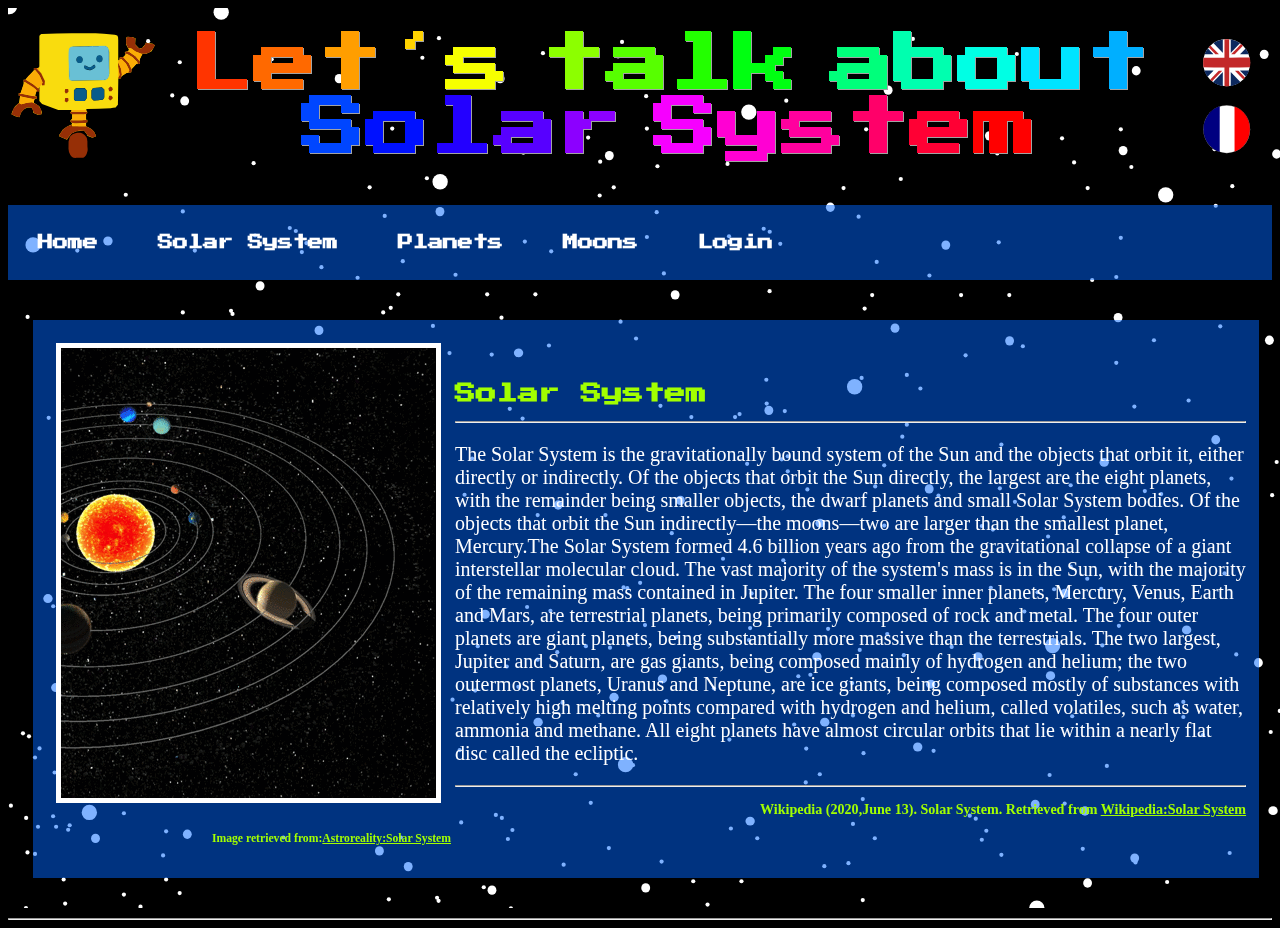
<file: en-CA/solarsystem.html>
<!DOCTYPE html><!--Define the document type like html-->
<!--Autor:Andres Pino-->
<!--Name: "Let´s Talk About Space-->

<!--This Starts The Html Document-->
<html>
	<!--This containts all characteristics that will apply to web page-->
	<head>
		<!--This places a title in the tab -->
		<title> Let´s Talk About Solar System</title> 
		<!--This Set ups the character standard -->
		<meta charset="UTF-8">
		
		<meta name="viewport" content="width=device-width, initial-scale=1.0">
		<!--This Set an icon to show it in the tab -->
		<link rel="icon" href="../images/rocket4.ico" type="image/x-icon">
		<!--This uses the configuring file .css to make changes in the html-->
		<link rel="stylesheet" href="../en-CA/Style.css">				
	</head>
	
<!--This starts the body of the html -->	
<body>

	<!--This create a division to place others elements-->
	<div class="object-background">
		<!--This configures the background image -->
		<img class="img-background" src="../images/stars.svg" width="1500">
	</div>
	
	<!-- This Division Contains The Title. The Rainbow Title Was Made Using The Free Services Of: https://www.html-code-generator.com/html/rainbow-text-generator.php -->
	<!-- This Division Contains The Title. The Rainbow Title Was Made Using The Free Services Of: https://www.html-code-generator.com/html/rainbow-text-generator.php -->
	<div class="rainbow-text">
		<table class="title;">
			<tr>
				<th>
					<!-- It shows a images and NO needs to close the tag -->
					<img class="robot-image" src="../images/robot.svg" alt="robot" >
				</th>
				<th style="width:1200px;">
					<!--Header 1 -->
					<h1>
						<!--Span makes changes in the header 1 -->
						
							<span style="color:#ff3400">L</span><span style="color:#ff6900">e</span><span style="color:#ff9e00">t</span><span style="color:#ffd300">´</span><span style="color:#f6ff00">s</span> <span style="color:#8cff00">t</span><span style="color:#57ff00">a</span><span style="color:#23ff00">l</span><span style="color:#00ff11">k</span> <span style="color:#00ff7b">a</span><span style="color:#00ffaf">b</span><span style="color:#00ffe4">o</span><span style="color:#00e4ff">u</span><span style="color:#00afff">t</span><br> <span style="color:#0046ff">S</span><span style="color:#0011ff">o</span><span style="color:#2300ff">l</span><span style="color:#5700ff">a</span><span style="color:#8c00ff">r</span> <span style="color:#f600ff">S</span><span style="color:#ff00d3">y</span><span style="color:#ff009e">s</span><span style="color:#ff0069">t</span><span style="color:#ff0034">e</span><span style="color:#ff0000">m</span>	
							
					</h1>
				</th>
				<th style="width:100px;">
				<a href="../en-CA/solarsystem.html"><img src="../images/english.svg" style="width:60%;"></a>
				<br><br>
				<a href="../fr-CA/systeme-solaire.html"><img src="../images/francais.svg" style="width:60%;"></a>
				</th>
			</tr>
		</table>
	</div>
	</div>
	<div id="menu">
			<!--Unordered list -->
			<h2>
				<ul class="menu">
					<!--Elements of the list -->
					<li>
						<a href="../en-CA/main.html">Home</a>
					</li>			
					<li>
						<a href="../en-CA/solarsystem.html">Solar System</a>
					</li>
					<li>
						<a href="../en-CA/planets.html">Planets</a>
					</li>
					<li>
						<a href="../en-CA/moons.html">Moons</a>
					</li>
					<li>
						<a href="../en-CA/login.html">Login</a>
					</li>
				</ul>
			</h2>
		</div>
	<!--Other division for content:table -->
	<div>
		<table class="hometable">
			<tr>
				<td>
					<img class="img-border"src="../images/solarsystem.gif"><h5 class="reference-text">Image retrieved from:<a href="https://stage.astroreality.com/images/home/solar-system/mini/index/ssm_Animation-Background.gif" class="reference-text">Astroreality:Solar System</a></h5>
				</td>
				<td class="important-text">
					<h2>Solar System</h2>
					<hr>
					<p class="normal-text"> The Solar System is the gravitationally bound system of the Sun and the objects that orbit it, either directly or indirectly. Of the objects that orbit the Sun directly, the largest are the eight planets, with the remainder being smaller objects, the dwarf planets and small Solar System bodies. Of the objects that orbit the Sun indirectly—the moons—two are larger than the smallest planet, Mercury.The Solar System formed 4.6 billion years ago from the gravitational collapse of a giant interstellar molecular cloud. The vast majority of the system's mass is in the Sun, with the majority of the remaining mass contained in Jupiter. The four smaller inner planets, Mercury, Venus, Earth and Mars, are terrestrial planets, being primarily composed of rock and metal. The four outer planets are giant planets, being substantially more massive than the terrestrials. The two largest, Jupiter and Saturn, are gas giants, being composed mainly of hydrogen and helium; the two outermost planets, Uranus and Neptune, are ice giants, being composed mostly of substances with relatively high melting points compared with hydrogen and helium, called volatiles, such as water, ammonia and methane. All eight planets have almost circular orbits that lie within a nearly flat disc called the ecliptic.</p>
					<hr>
					<p class="reference-text"><strong>Wikipedia (2020,June 13). Solar System. Retrieved from <a href="https://en.wikipedia.org/wiki/Solar_System" class="reference-text">Wikipedia:Solar System</a></strong></p>
				</td>
				
			</tr>
		</table>
	</div>
	<div>
	<hr>
	

	
</body>
</html>
</file>
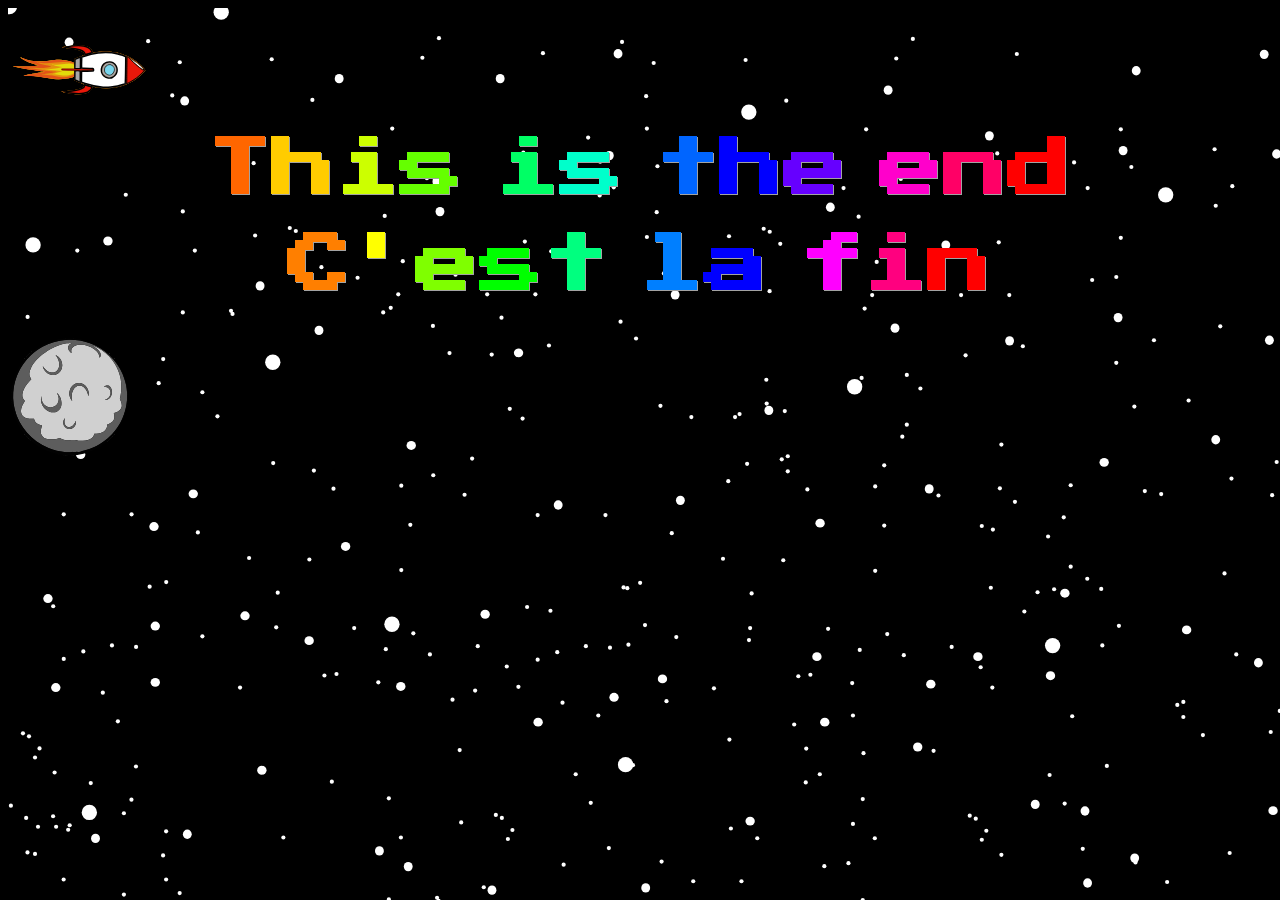
<file: en-CA/the-end.html>
<!DOCTYPE html><!--Define the document type like html-->
<!--Autor:Andres Pino-->
<!--Name: "Let´s Talk About Space-->

<!--This Starts The Html Document-->
<html>
	<!--This containts all characteristics that will apply to web page-->
	<head>
		<!--This places a title in the tab -->
		<title> Let´s Talk About Solar System</title> 
		<!--This Set ups the character standard -->
		<meta charset="UTF-8">
		
		<meta name="viewport" content="width=device-width, initial-scale=1.0">
		<!--This Set an icon to show it in the tab -->
		<link rel="icon" href="../images/rocket4.ico" type="image/x-icon">
		<!--This uses the configuring file .css to make changes in the html-->
		<link rel="stylesheet" href="../en-CA/Style.css">
		<script defer src="../en-CA/login.js"></script>		
	</head>
	
<!--This starts the body of the html -->	
	<body>
				
		<!--This create a division to place others elements-->
		<div class="object-background">
			<!--This configures the background image -->
			<img class="img-background" src="../images/stars.svg" width="1500">
		</div>
		<br>
		<br>
		<!-- This Division Contains The Title. The Rainbow Title Was Made Using The Free Services Of: https://www.html-code-generator.com/html/rainbow-text-generator.php -->
		<div class="ani1">
			<img src="../images/rocket1.svg" >
		</div>
		<br>
		<div>
			<h1 class="rainbow-text" style="text-align:center;">
				<!--Span makes changes in the header 1 -->
				<span style="color:#ff6600">T</span><span style="color:#ffcc00">h</span><span style="color:#ccff00">i</span><span style="color:#65ff00">s</span> <span style="color:#00ff65">i</span><span style="color:#00ffcb">s</span> <span style="color:#0065ff">t</span><span style="color:#0000ff">h</span><span style="color:#6600ff">e</span> <span style="color:#ff00cb">e</span><span style="color:#ff0066">n</span><span style="color:#ff0000">d</span>
				<br>
				<br>
				<span style="color:#ff7f00">C</span><span style="color:#ffff00">'</span><span style="color:#7fff00">e</span><span style="color:#00ff00">s</span><span style="color:#00ff7f">t</span> <span style="color:#007fff">l</span><span style="color:#0000ff">a</span> <span style="color:#ff00ff">f</span><span style="color:#ff007f">i</span><span style="color:#ff0000">n</span>	
			</h1>
		</div>
		<br>
		<div class="ani2">
			<img src="../images/moon.svg" width="10%" >
		</div>
		</div>		
	</body>
</html>
</file>
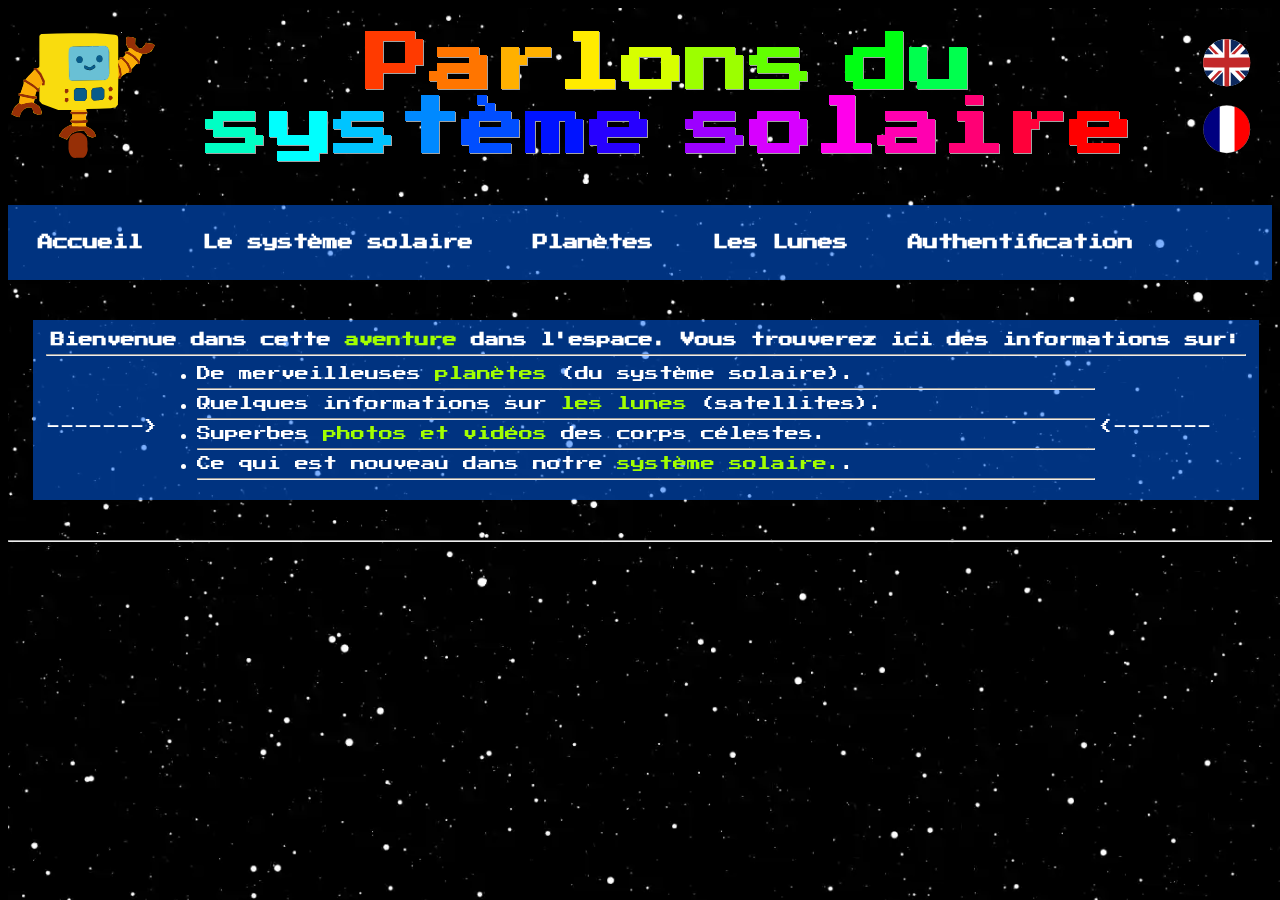
<file: fr-CA/accueil.html>
<!DOCTYPE html><!--Define the document type like html-->
<!--Autor:Andres Pino-->
<!--Name: "Let´s Talk About Space-->

<!--This Starts The Html Document-->
<html>
	<!--This containts all characteristics that will apply to web page-->
	<head>
		<!--This places a title in the tab -->
		<title> Parlons du système solaire</title> 
		<!--This Set ups the character standard -->
		<meta charset="UTF-8">
		
		<meta name="viewport" content="width=device-width, initial-scale=1.0">
		<!--This Set an icon to show it in the tab -->
		<link rel="icon" href="../images/rocket4.ico" type="image/x-icon">
		<!--This uses the configuring file .css to make changes in the html-->
		<link rel="stylesheet" href="../fr-CA/Style.css">				
	</head>
	
<!--This starts the body of the html -->	
<body>

	<div class="object-background">
		<!--This configures the video height and autoplay it. It make a loop to play the video endless times -->
		<video height="1000" class="video" autoplay loop >
			<!--This shows the video path and file kind and NO needs to close the tag-->
			<source src="../videos/video1.webm" type="video/webm">
			<!--IThis message will appear if the video can not be played -->
			Votre navigateur ne prend pas en charge le tag vidéo, désolé :(			
		</video>
	</div>
	
	<!-- This Division Contains The Title. The Rainbow Title Was Made Using The Free Services Of: https://www.html-code-generator.com/html/rainbow-text-generator.php -->
	<div class="rainbow-text">
		<table class="title;">
			<tr>
				<th>
					<!-- It shows a images and NO needs to close the tag -->
					<img class="robot-image" src="../images/robot.svg" alt="robot" >
				</th>
				<th style="width:1200px;">
					<!--Header 1 -->
					<h1>
						<!--Span makes changes in the header 1 -->
						
							<span style="color:#ff3a00">P</span><span style="color:#ff7500">a</span><span style="color:#ffb000">r</span><span style="color:#ffeb00">l</span><span style="color:#d7ff00">o</span><span style="color:#9cff00">n</span><span style="color:#62ff00">s</span> <span style="color:#00ff13">d</span><span style="color:#00ff4e">u</span> <br><span style="color:#00ffc4">s</span><span style="color:#00fffe">y</span><span style="color:#00c4ff">s</span><span style="color:#0089ff">t</span><span style="color:#004eff">è</span><span style="color:#0013ff">m</span><span style="color:#2700ff">e</span> <span style="color:#9c00ff">s</span><span style="color:#d700ff">o</span><span style="color:#ff00eb">l</span><span style="color:#ff00b0">a</span><span style="color:#ff0075">i</span><span style="color:#ff003a">r</span><span style="color:#ff0000">e</span>	
							
					</h1>
				</th>
				<th style="width:100px;">
				<a href="../en-CA/main.html"><img src="../images/english.svg" style="width:60%;"></a>
				<br><br>
				<a href="../fr-CA/accueil.html"><img src="../images/francais.svg" style="width:60%;"></a>
				</th>
			</tr>
		</table>
	</div>
	
	<!--Other division for the menu bar -->
	<div id="menu">
			<!--Unordered list -->
			<h2>
				<ul class="menu">
					<!--Elements of the list -->
					<li>
						<a href="../fr-CA/index.html">Accueil</a>
					</li>			
					<li>
						<a href="../fr-CA/systeme-solaire.html">Le système solaire</a>
					</li>
					<li>
						<a href="../fr-CA/planetes.html">Planètes</a>
					</li>
					<li>
						<a href="../fr-CA/les-lunes.html">Les Lunes</a>
					</li>
					<li>
						<a href="../fr-CA/authentification.html">Authentification</a>
				</ul>
			</h2>
		</div>
	<div>
		<!--This makes a table -->
		<table class="hometable">
		<!-- Table row -->
			<tr>
				<!--Table header -->
				<th class="important-text" colspan="3">
					Bienvenue dans cette <span>aventure</span> dans l'espace. Vous trouverez ici des informations sur:
					<hr>	
				</th>				
			</tr>
			<tr>
				<!--Table data -->
				<td>-------></td>
				<td class="important-text">
					<!--Unordered list -->
					<uo>
						<li> De merveilleuses <span>planètes</span> (du système solaire).</li>
						<br>
						<hr>
						<li> Quelques informations sur <span>les lunes</span> (satellites).</li>
						<br>
						<hr>
						<li> Superbes <span>photos et vidéos</span> des corps célestes.</li>
						<br>
						<hr>
						<li> Ce qui est nouveau dans notre <span>système solaire.</span>.</li>
						<br>
						<hr>
					</uo>
				</td>
				<td><-------</td>
			</tr>		
		</table>
	</div>
	
	
	
	
	
	<div>
	<hr>
	
	</div>

	
</body>
</html>
</file>
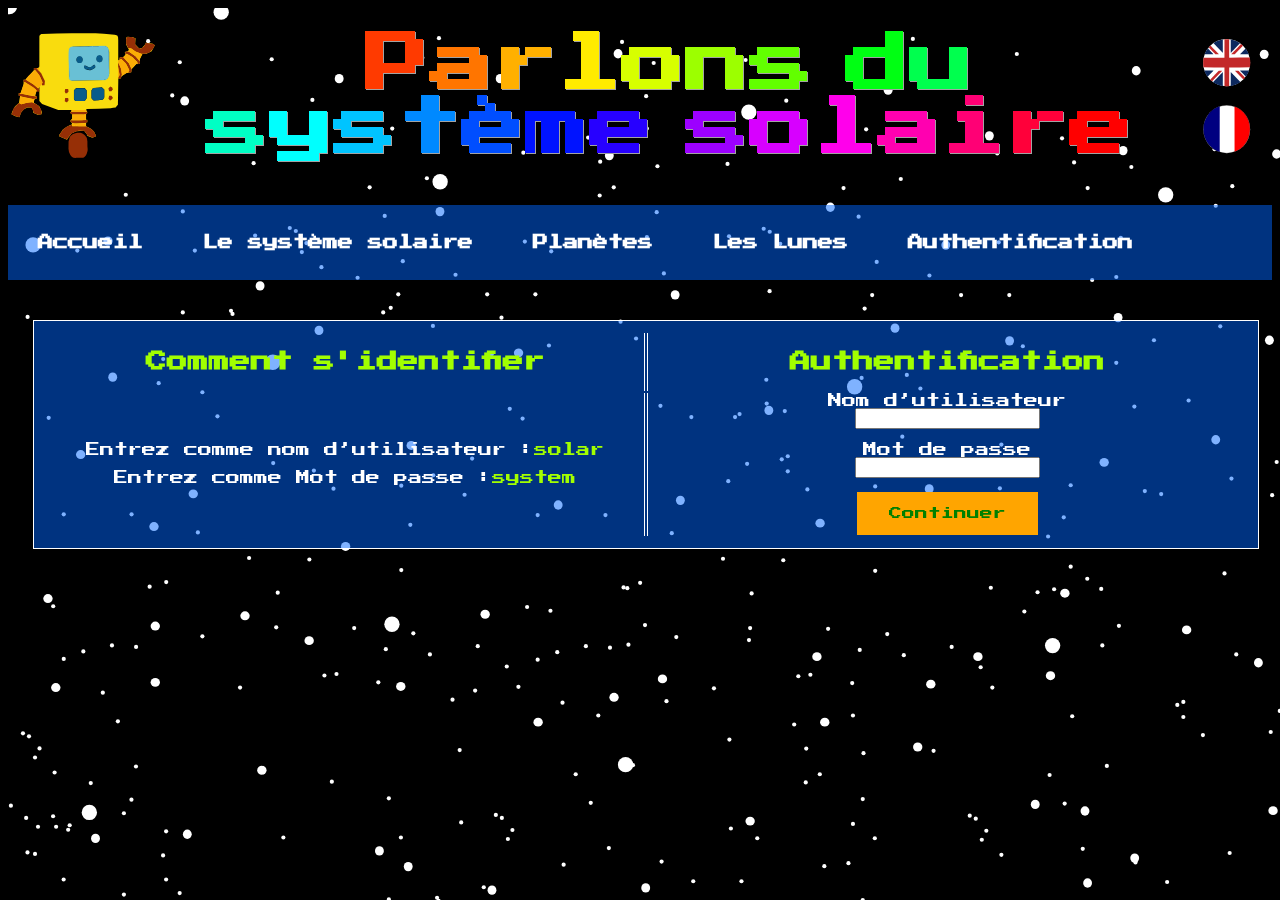
<file: fr-CA/authentification.html>
<!DOCTYPE html><!--Define the document type like html-->
<!--Autor:Andres Pino-->
<!--Name: "Let´s Talk About Space-->

<!--This Starts The Html Document-->
<html>
	<!--This containts all characteristics that will apply to web page-->
	<head>
		<!--This places a title in the tab -->
		<title>Parlons du système solaire</title> 
		<!--This Set ups the character standard -->
		<meta charset="UTF-8">
		
		<meta name="viewport" content="width=device-width, initial-scale=1.0">
		<!--This Set an icon to show it in the tab -->
		<link rel="icon" href="../images/rocket4.ico" type="image/x-icon">
		<!--This uses the configuring file .css to make changes in the html-->
		<link rel="stylesheet" href="../en-CA/Style.css">
		<script defer src="../fr-CA/login.js"></script>		
	</head>
	
<!--This starts the body of the html -->	
	<body>
				
		<!--This create a division to place others elements-->
		<div class="object-background">
			<!--This configures the background image -->
			<img class="img-background" src="../images/stars.svg" width="1500">
		</div>
		
		<!-- This Division Contains The Title. The Rainbow Title Was Made Using The Free Services Of: https://www.html-code-generator.com/html/rainbow-text-generator.php -->
		<!-- This Division Contains The Title. The Rainbow Title Was Made Using The Free Services Of: https://www.html-code-generator.com/html/rainbow-text-generator.php -->
	<div class="rainbow-text">
		<table class="title;">
			<tr>
				<th>
					<!-- It shows a images and NO needs to close the tag -->
					<img class="robot-image" src="../images/robot.svg" alt="robot" >
				</th>
				<th style="width:1200px;">
					<!--Header 1 -->
					<h1>
						<!--Span makes changes in the header 1 -->
						
							<span style="color:#ff3a00">P</span><span style="color:#ff7500">a</span><span style="color:#ffb000">r</span><span style="color:#ffeb00">l</span><span style="color:#d7ff00">o</span><span style="color:#9cff00">n</span><span style="color:#62ff00">s</span> <span style="color:#00ff13">d</span><span style="color:#00ff4e">u</span> <br><span style="color:#00ffc4">s</span><span style="color:#00fffe">y</span><span style="color:#00c4ff">s</span><span style="color:#0089ff">t</span><span style="color:#004eff">è</span><span style="color:#0013ff">m</span><span style="color:#2700ff">e</span> <span style="color:#9c00ff">s</span><span style="color:#d700ff">o</span><span style="color:#ff00eb">l</span><span style="color:#ff00b0">a</span><span style="color:#ff0075">i</span><span style="color:#ff003a">r</span><span style="color:#ff0000">e</span>	
							
					</h1>
				</th>
				<th style="width:100px;">
				<a href="../en-CA/login.html"><img src="../images/english.svg" style="width:60%;"></a>
				<br><br>
				<a href="../fr-CA/authentification.html"><img src="../images/francais.svg" style="width:60%;"></a>
				</th>
			</tr>
		</table>
	</div>
		<!--Other division for content:table -->
		<div id="menu">
			<!--Unordered list -->
			<h2>
				<ul class="menu">
					<!--Elements of the list -->
					<li>
						<a href="../fr-CA/accueil.html">Accueil</a>
					</li>			
					<li>
						<a href="../fr-CA/systeme-solaire.html">Le système solaire</a>
					</li>
					<li>
						<a href="../fr-CA/planetes.html">Planètes</a>
					</li>
					<li>
						<a href="../fr-CA/les-lunes.html">Les Lunes</a>
					</li>
					<li>
						<a href="../fr-CA/authentification.html">Authentification</a>
				</ul>
			</h2>
		</div>
		<!--Other division for content:table -->
		<div>
			<table class="hometable" style="border:1px solid white;">
				<tr>
					<th style="border-right:1px solid white;width:50%">
						<h2>Comment s'identifier</h2>
					</th>					
					<th style="border-left:1px solid white;">
						<h2>Authentification</h2>				
					</th>				
				</tr>
				<tr >
					<td style="text-align:center;border-right:1px solid white;">
						<p>
							Entrez comme nom d’utilisateur :<span>solar</span>
							<br>
							<br>
							Entrez comme Mot de passe :<span>system</span>
						</p>
					</td>
					<td style="text-align:center;border-left:1px solid white;">
						<form id="form">
							<label for="uname">Nom d’utilisateur</label><br>
							<input type="text" id="uname" name="uname"><br><br>
							<label for="pwd">Mot de passe</label><br>
							<input type="password" id="pwd" name="pwd"><br><br>
							<input class="button-menu" id="button-form" type="submit" value="Continuer" >
						</form>
					</td>
				</tr>			
			</table>
			
		</div>			
	</body>
</html>
</file>
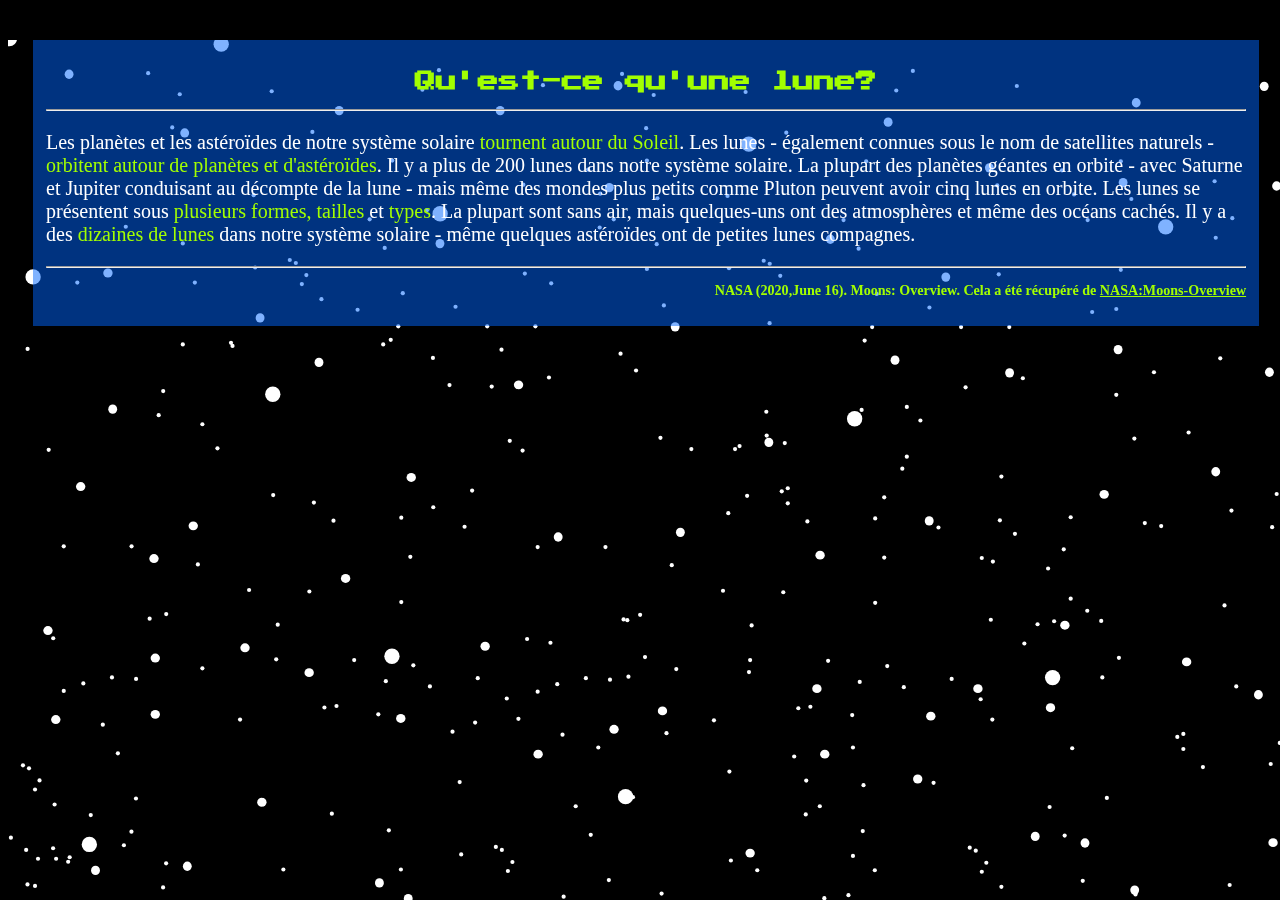
<file: fr-CA/frame-les-lunes.html>
<!DOCTYPE html><!--Define the document type like html-->
<!--Autor:Andres Pino-->
<!--Name: "Let´s Talk About Space-->

<!--This Starts The Html Document-->
<html>
	<!--This containts all characteristics that will apply to web page-->
	<head>		
		<meta charset="UTF-8">		
		<meta name="viewport" content="width=device-width, initial-scale=1.0">
		<!--This uses the configuring file .css to make changes in the html-->
		<link rel="stylesheet" href="../en-CA/Style.css">				
	</head>
	
<!--This starts the body of the html -->	
<body>

	<!--This create a division to place others elements-->
	<div class="object-background">
		<!--This configures the background image -->
		<img class="img-background" src="../images/stars.svg" width="1500">
	</div>
	
	
	</div>
		
	<!--Other division for content:table -->
	<div>
		<table class="hometable">
			<tr>				
				<td class="important-text">
					<h2 style="text-align:center;">Qu'est-ce qu'une lune?</h2>
					<hr>
					<p class="normal-text"> 
						Les planètes et les astéroïdes de notre système solaire <span>tournent autour du Soleil</span>. Les lunes - également connues sous le nom de satellites naturels - <span>orbitent autour de planètes et d'astéroïdes</span>. Il y a plus de 200 lunes dans notre système solaire. La plupart des planètes géantes en orbite - avec Saturne et Jupiter conduisant au décompte de la lune - mais même des mondes plus petits comme Pluton peuvent avoir cinq lunes en orbite. Les lunes se présentent sous <span>plusieurs formes, tailles</span> et <span>types</span>. La plupart sont sans air, mais quelques-uns ont des atmosphères et même des océans cachés. Il y a des <span>dizaines de lunes</span> dans notre système solaire - même quelques astéroïdes ont de petites lunes compagnes.
					</p>
					<hr>
					<p class="reference-text"><strong>NASA (2020,June 16). Moons: Overview. Cela a été récupéré de <a href="https://solarsystem.nasa.gov/moons/overview/" class="reference-text" target="_blank">NASA:Moons-Overview</a></strong></p>					
				</td>				
			</tr>
		</table>
	</div>	
	
</body>
</html>
</file>
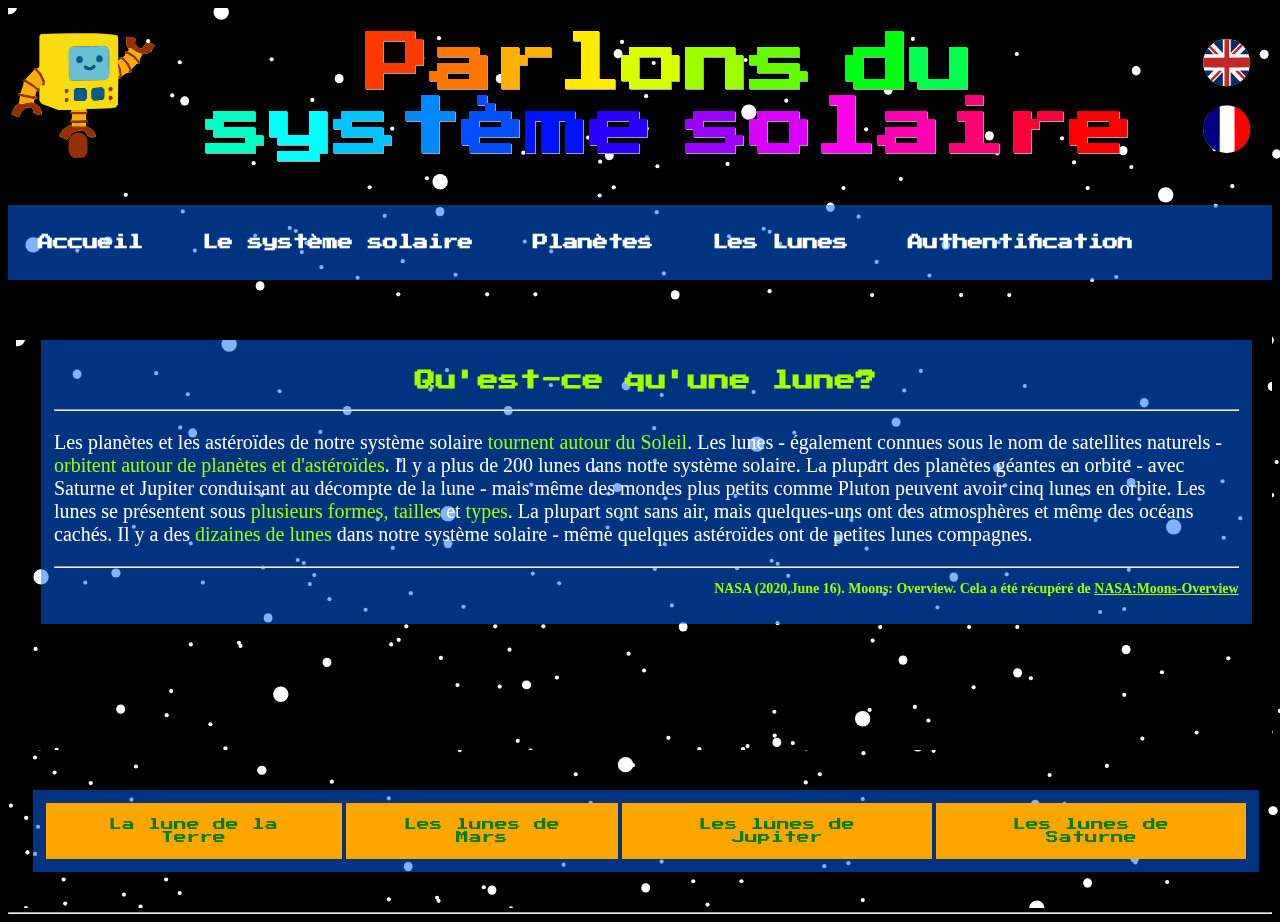
<file: fr-CA/les-lunes.html>
<!DOCTYPE html><!--Define the document type like html-->
<!--Autor:Andres Pino-->
<!--Name: "Let´s Talk About Space-->

<!--This Starts The Html Document-->
<html>
	<!--This containts all characteristics that will apply to web page-->
	<head>
		<!--This places a title in the tab -->
		<title> Parlons du système solaire</title> 
		<!--This Set ups the character standard -->
		<meta charset="UTF-8">
		
		<meta name="viewport" content="width=device-width, initial-scale=1.0">
		<!--This Set an icon to show it in the tab -->
		<link rel="icon" href="../images/rocket4.ico" type="image/x-icon">
		<!--This uses the configuring file .css to make changes in the html-->
		<link rel="stylesheet" href="../en-CA/Style.css">				
	</head>
	
<!--This starts the body of the html -->	
<body>

	<!--This create a division to place others elements-->
	<div class="object-background">
		<!--This configures the background image -->
		<img class="img-background" src="../images/stars.svg" width="1500">
	</div>
	
	<!-- This Division Contains The Title. The Rainbow Title Was Made Using The Free Services Of: https://www.html-code-generator.com/html/rainbow-text-generator.php -->
	<!-- This Division Contains The Title. The Rainbow Title Was Made Using The Free Services Of: https://www.html-code-generator.com/html/rainbow-text-generator.php -->
	<div class="rainbow-text">
		<table class="title;">
			<tr>
				<th>
					<!-- It shows a images and NO needs to close the tag -->
					<img class="robot-image" src="../images/robot.svg" alt="robot" >
				</th>
				<th style="width:1200px;">
					<!--Header 1 -->
					<h1>
						<!--Span makes changes in the header 1 -->
						
							<span style="color:#ff3a00">P</span><span style="color:#ff7500">a</span><span style="color:#ffb000">r</span><span style="color:#ffeb00">l</span><span style="color:#d7ff00">o</span><span style="color:#9cff00">n</span><span style="color:#62ff00">s</span> <span style="color:#00ff13">d</span><span style="color:#00ff4e">u</span> <br><span style="color:#00ffc4">s</span><span style="color:#00fffe">y</span><span style="color:#00c4ff">s</span><span style="color:#0089ff">t</span><span style="color:#004eff">è</span><span style="color:#0013ff">m</span><span style="color:#2700ff">e</span> <span style="color:#9c00ff">s</span><span style="color:#d700ff">o</span><span style="color:#ff00eb">l</span><span style="color:#ff00b0">a</span><span style="color:#ff0075">i</span><span style="color:#ff003a">r</span><span style="color:#ff0000">e</span>	
							
					</h1>
				</th>
				<th style="width:100px;">
				<a href="../en-CA/moons.html"><img src="../images/english.svg" style="width:60%;"></a>
				<br><br>
				<a href="../fr-CA/les-lunes.html"><img src="../images/francais.svg" style="width:60%;"></a>
				</th>
			</tr>
		</table>
	</div>
	<div id="menu">
			<!--Unordered list -->
			<h2>
				<ul class="menu">
					<!--Elements of the list -->
					<li>
						<a href="../fr-CA/accueil.html">Accueil</a>
					</li>			
					<li>
						<a href="../fr-CA/systeme-solaire.html">Le système solaire</a>
					</li>
					<li>
						<a href="../fr-CA/planetes.html">Planètes</a>
					</li>
					<li>
						<a href="../fr-CA/les-lunes.html">Les Lunes</a>
					</li>
					<li>
						<a href="../fr-CA/authentification.html">Authentification</a>
				</ul>
			</h2>
		</div>
	<iframe src="../fr-CA/frame-les-lunes.html" width="100%" height="450" style="border:none;">
	</iframe>
	<div>
		
		<table class="hometable" style="">			
			<tr>
				<th>
					<button class="button-menu" onclick="showVideo1()">La lune de la Terre</button>

					<script>
						function showVideo1() {
						window.frames[0].location="https://www.youtube.com/embed/hUGb_tVkk5s?autoplay=1";
						}
					</script>
					
				</th>
				<th>
					<button class="button-menu" onclick="showVideo2()"> Les lunes de Mars</button>
					<script>
						function showVideo2() {
						window.frames[0].location="https://www.youtube.com/embed/oFTp8ViF9Hk?autoplay=1";
						}
					</script>
				</th>
				<th>
					<button class="button-menu" onclick="showVideo3()"> Les lunes de Jupiter</button>
					<script>
						function showVideo3() {
						window.frames[0].location="https://www.youtube.com/embed/zqpb9qwrrfo?start=92;autoplay=1";
						}
					</script>
				</th>
				<th>
					<button class="button-menu" onclick="showVideo4()"> Les lunes de Saturne</button>
					<script>
						function showVideo4() {
						window.frames[0].location="https://www.youtube.com/embed/9Qv8JCHnf2s?autoplay=1";
						}
					</script>
				</th>
			</tr>
		</table>
	</div>
	
	
	
	
	
	<div>
	<hr>
	
	</div>

	
</body>
</html>
</file>
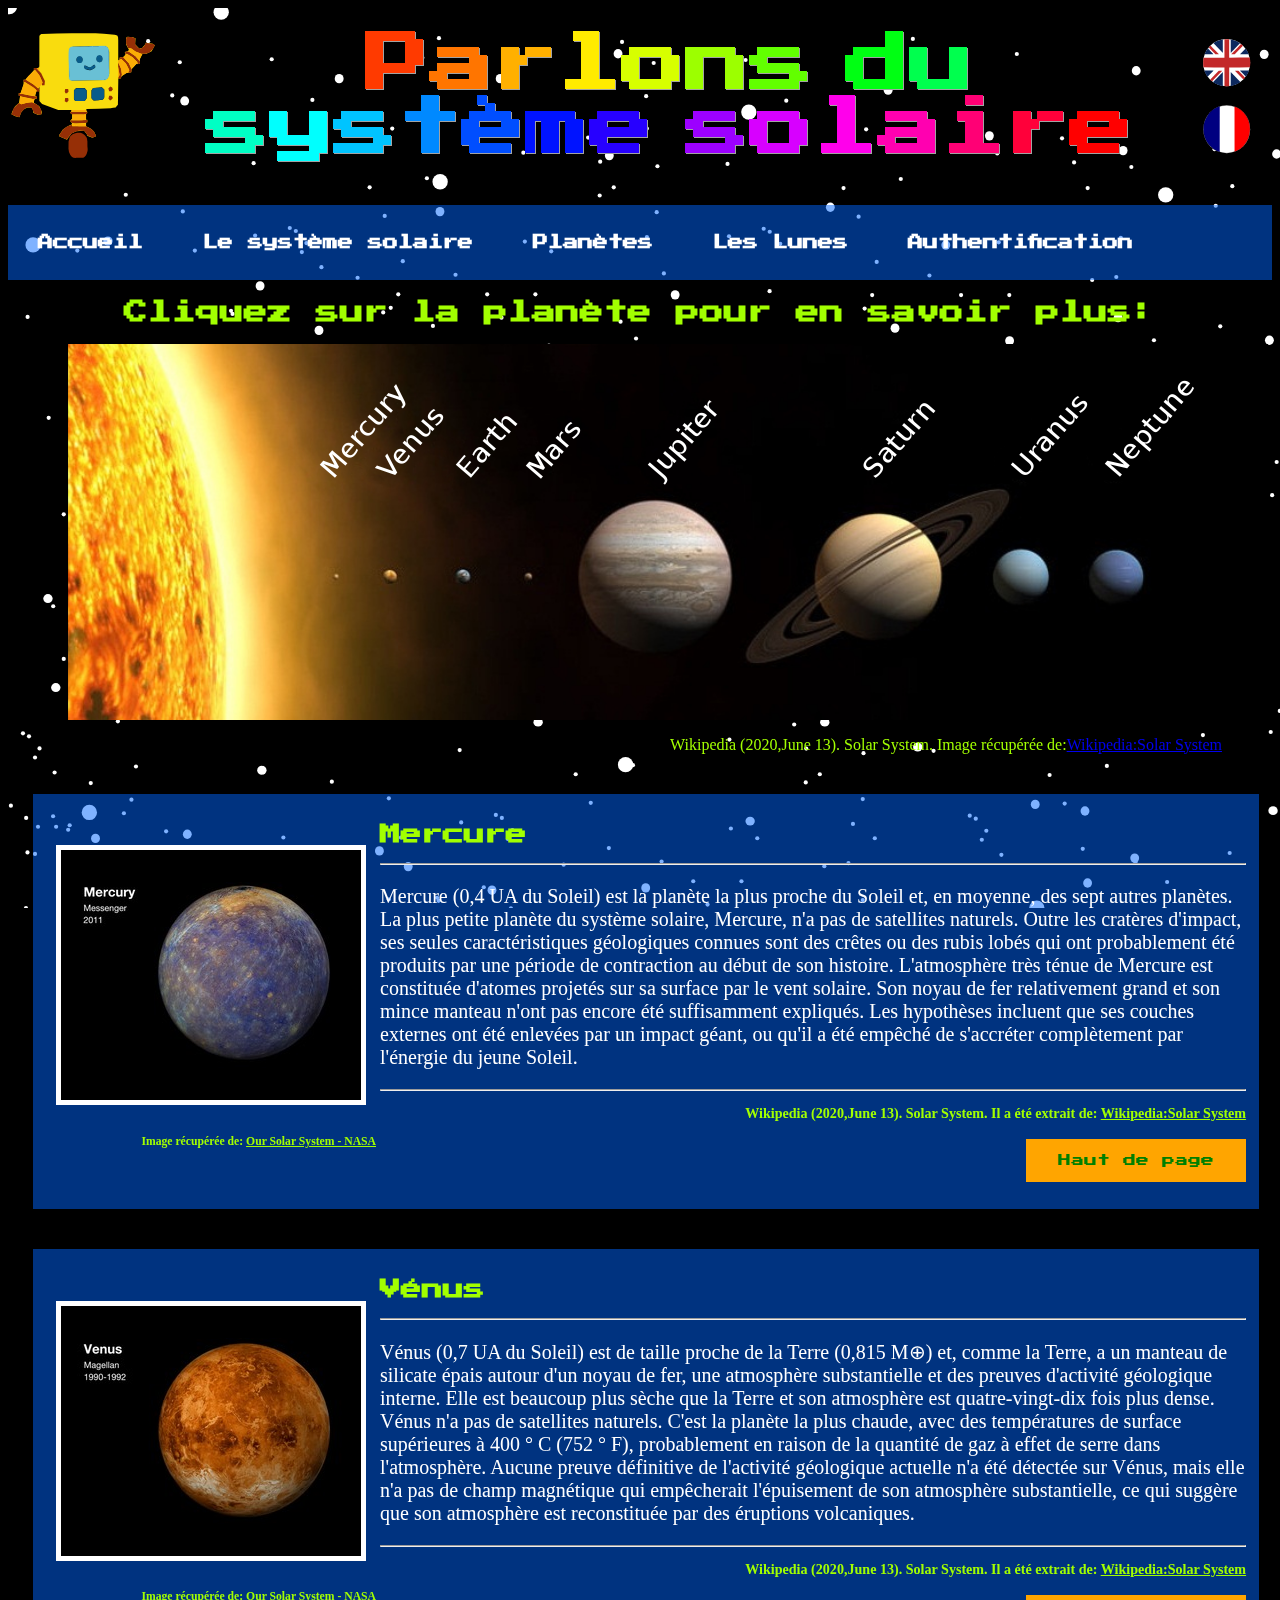
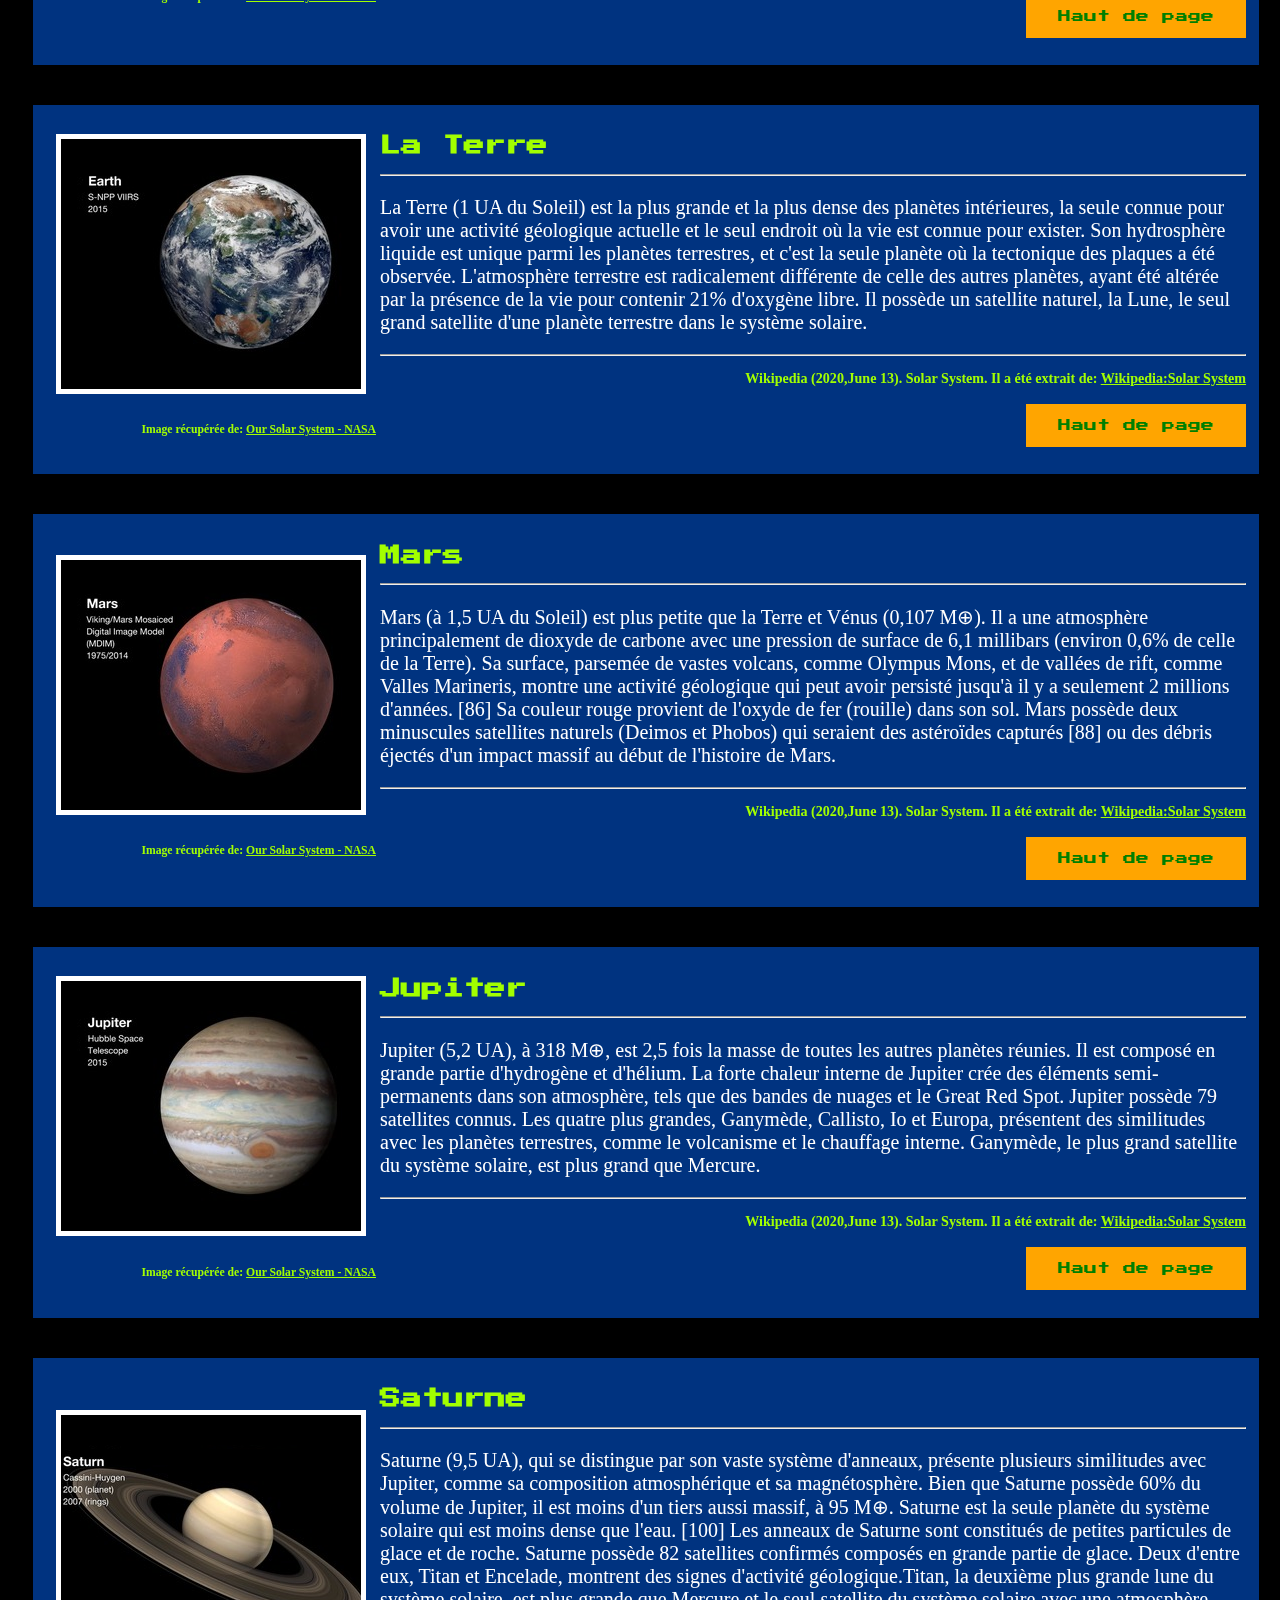
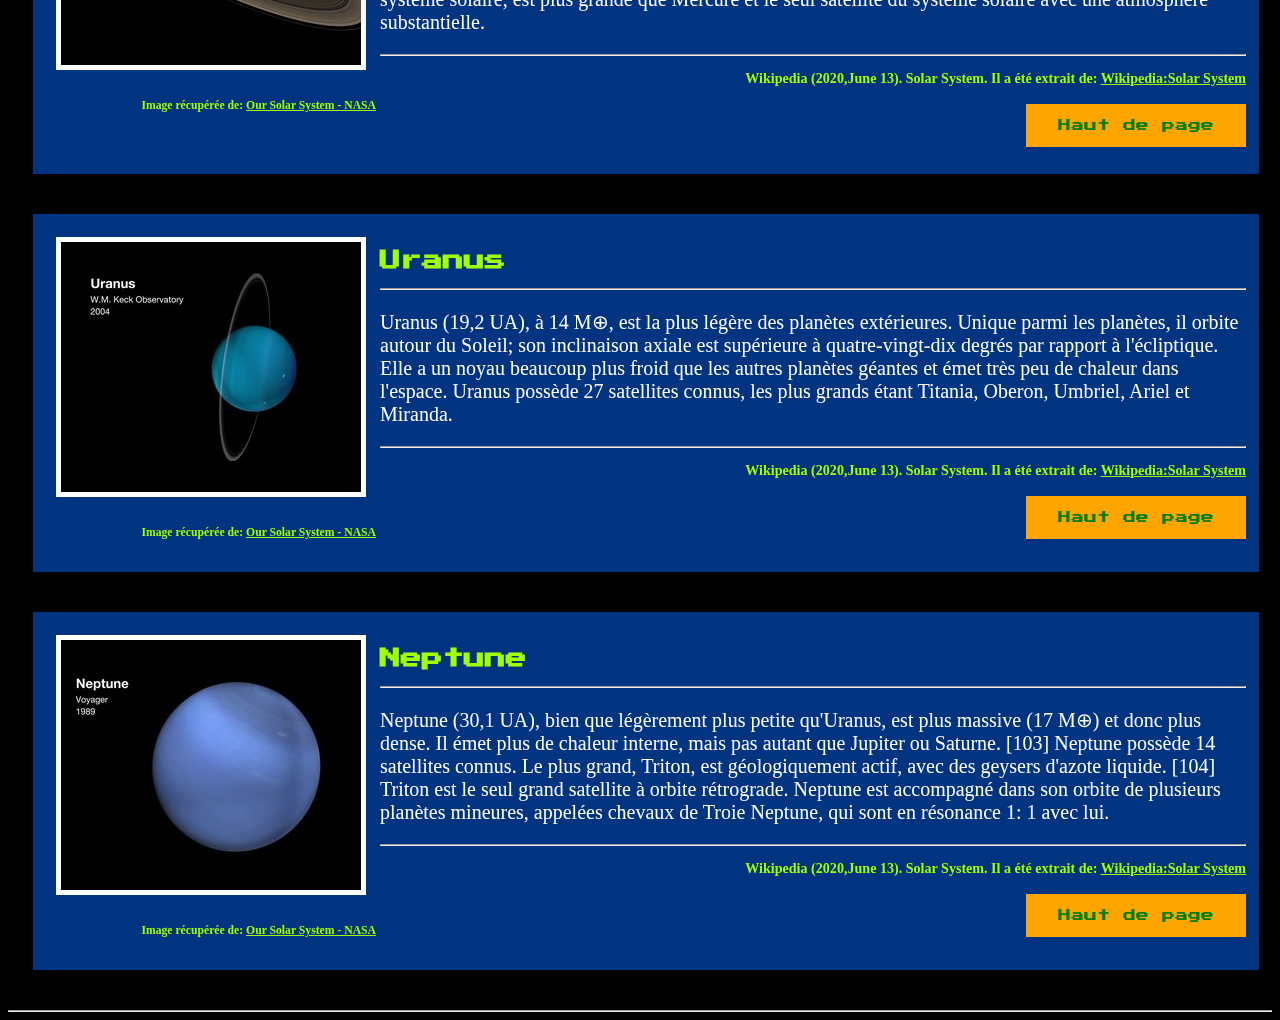
<file: fr-CA/planetes.html>
<!DOCTYPE html><!--Define the document type like html-->
<!--Autor:Andres Pino-->
<!--Name: "Let´s Talk About Space-->

<!--This Starts The Html Document-->
<html>
	<!--This containts all characteristics that will apply to web page-->
	<head>
		<!--This places a title in the tab -->
		<title> Parlons du système solaire</title> 
		<!--This Set ups the character standard -->
		<meta charset="UTF-8">
		
		<meta name="viewport" content="width=device-width, initial-scale=1.0">
		<!--This Set an icon to show it in the tab -->
		<link rel="icon" href="../images/rocket4.ico" type="image/x-icon">
		<!--This uses the configuring file .css to make changes in the html-->
		<link rel="stylesheet" href="../fr-CA/Style.css">				
	</head>
	
<!--This starts the body of the html -->	
<body>

	<!--This create a division to place others elements-->
	<div class="object-background">
		<!--This configures the background image -->
		<img class="img-background" src="../images/stars.svg" width="1500">
	</div>
	
	<!-- This Division Contains The Title. The Rainbow Title Was Made Using The Free Services Of: https://www.html-code-generator.com/html/rainbow-text-generator.php -->
	<!-- This Division Contains The Title. The Rainbow Title Was Made Using The Free Services Of: https://www.html-code-generator.com/html/rainbow-text-generator.php -->
	<div class="rainbow-text">
		<table class="title;">
			<tr>
				<th>
					<!-- It shows a images and NO needs to close the tag -->
					<img class="robot-image" src="../images/robot.svg" alt="robot" >
				</th>
				<th style="width:1200px;">
					<!--Header 1 -->
					<h1>
						<!--Span makes changes in the header 1 -->
						
							<span style="color:#ff3a00">P</span><span style="color:#ff7500">a</span><span style="color:#ffb000">r</span><span style="color:#ffeb00">l</span><span style="color:#d7ff00">o</span><span style="color:#9cff00">n</span><span style="color:#62ff00">s</span> <span style="color:#00ff13">d</span><span style="color:#00ff4e">u</span> <br><span style="color:#00ffc4">s</span><span style="color:#00fffe">y</span><span style="color:#00c4ff">s</span><span style="color:#0089ff">t</span><span style="color:#004eff">è</span><span style="color:#0013ff">m</span><span style="color:#2700ff">e</span> <span style="color:#9c00ff">s</span><span style="color:#d700ff">o</span><span style="color:#ff00eb">l</span><span style="color:#ff00b0">a</span><span style="color:#ff0075">i</span><span style="color:#ff003a">r</span><span style="color:#ff0000">e</span>	
							
					</h1>
				</th>
				<th style="width:100px;">
				<a href="../en-CA/planets.html"><img src="../images/english.svg" style="width:60%;"></a>
				<br><br>
				<a href="../fr-CA/planetes.html"><img src="../images/francais.svg" style="width:60%;"></a>
				</th>
			</tr>
		</table>
	</div>
	
	<div id="menu">
			<!--Unordered list -->
			<h2>
				<ul class="menu">
					<!--Elements of the list -->
					<li>
						<a href="../fr-CA/accueil.html">Accueil</a>
					</li>			
					<li>
						<a href="../fr-CA/systeme-solaire.html">Le système solaire</a>
					</li>
					<li>
						<a href="../fr-CA/planetes.html">Planètes</a>
					</li>
					<li>
						<a href="../fr-CA/les-lunes.html">Les Lunes</a>
					</li>
					<li>
						<a href="../fr-CA/authentification.html">Authentification</a>
				</ul>
			</h2>
		</div>
	<div>
		<h2 style="text-align:center">
		Cliquez sur la planète pour en savoir plus:
		</h2>
		<img src="../images/solarsystemshortcut.png" usemap="#workmap" style="position:relative;left:60px;">
		
			<map name="workmap">
				<area shape="circle" coords="269,231,20" title="Mercure" href="#mercury">
				<area shape="circle" coords="322,231,20" title="Venus" href="#venus">
				<area shape="circle" coords="395,231,20" title="Earth" href="#La Terre">
				<area shape="circle" coords="461,231,20" title="Mars" href="#mars">
				<area shape="circle" coords="589,231,74" title="Jupiter" href="#jupiter">
				<area shape="circle" coords="812,231,63" title="Saturne" href="#saturn">
				<area shape="circle" coords="955,231,25" title="Uranus" href="#uranus">
				<area shape="circle" coords="1050,231,25" title="Neptune" href="#neptune">
			</map>
		<br>
		<p class="reference-text" style="position:relative;right:50px;">Wikipedia (2020,June 13). Solar System. Image récupérée de:<a href="https://en.wikipedia.org/wiki/Solar_System" target="_blank">Wikipedia:Solar System</a></p>
	</div>
	<!--Other division for content:table -->
	<div>
		<table id="mercury" class="hometable">
			<tr>
				<td>
					<img class="img-border"src="../images/mercury.png">
					<h5 class="reference-text">Image récupérée de: 
						<a href="https://solarsystem.nasa.gov/resources/490/our-solar-system/" class="reference-text" target="_blank"> Our Solar System - NASA
						</a>
					</h5>
				</td>
				<td class="important-text">
					<h2>Mercure</h2>
					<hr>
					<p class="normal-text"> Mercure (0,4 UA du Soleil) est la planète la plus proche du Soleil et, en moyenne, des sept autres planètes. La plus petite planète du système solaire, Mercure, n'a pas de satellites naturels. Outre les cratères d'impact, ses seules caractéristiques géologiques connues sont des crêtes ou des rubis lobés qui ont probablement été produits par une période de contraction au début de son histoire. L'atmosphère très ténue de Mercure est constituée d'atomes projetés sur sa surface par le vent solaire. Son noyau de fer relativement grand et son mince manteau n'ont pas encore été suffisamment expliqués. Les hypothèses incluent que ses couches externes ont été enlevées par un impact géant, ou qu'il a été empêché de s'accréter complètement par l'énergie du jeune Soleil.</p>
					<hr>
					<p class="reference-text"><strong>Wikipedia (2020,June 13). Solar System. Il a été extrait de: <a href="https://en.wikipedia.org/wiki/Solar_System" class="reference-text" target="_blank">Wikipedia:Solar System</a></strong><br><br><button class="button-menu" onclick="document.location='#menu'"> Haut de page</button></p>	
					
					
				</td>
				
			</tr>
		</table>
	</div>
	
	<div>
		<table id="venus" class="hometable">
			<tr>
				<td>
					<img class="img-border"src="../images/venus.png"><h5 class="reference-text">Image récupérée de: <a href="https://solarsystem.nasa.gov/resources/490/our-solar-system/" class="reference-text" target="_blank"> Our Solar System - NASA</a></h5>
				</td>
				<td class="important-text">
					<h2>Vénus</h2>
					<hr>
					<p class="normal-text"> Vénus (0,7 UA du Soleil) est de taille proche de la Terre (0,815 M⊕) et, comme la Terre, a un manteau de silicate épais autour d'un noyau de fer, une atmosphère substantielle et des preuves d'activité géologique interne. Elle est beaucoup plus sèche que la Terre et son atmosphère est quatre-vingt-dix fois plus dense. Vénus n'a pas de satellites naturels. C'est la planète la plus chaude, avec des températures de surface supérieures à 400 ° C (752 ° F), probablement en raison de la quantité de gaz à effet de serre dans l'atmosphère. Aucune preuve définitive de l'activité géologique actuelle n'a été détectée sur Vénus, mais elle n'a pas de champ magnétique qui empêcherait l'épuisement de son atmosphère substantielle, ce qui suggère que son atmosphère est reconstituée par des éruptions volcaniques.</p>
					<hr>
					<p class="reference-text"><strong>Wikipedia (2020,June 13). Solar System. Il a été extrait de: <a href="https://en.wikipedia.org/wiki/Solar_System" class="reference-text" target="_blank">Wikipedia:Solar System</a></strong><br><br><button class="button-menu" onclick="document.location='#menu'"> Haut de page</button></p>
				</td>
				
			</tr>
		</table>
	</div>
	
	<div>
		<table id="earth" class="hometable">
			<tr>
				<td>
					<img class="img-border"src="../images/earth.png"><h5 class="reference-text">Image récupérée de: <a href="https://solarsystem.nasa.gov/resources/490/our-solar-system/" class="reference-text" target="_blank"> Our Solar System - NASA</a></h5>
				</td>
				<td class="important-text">
					<h2>La Terre</h2>
					<hr>
					<p class="normal-text"> La Terre (1 UA du Soleil) est la plus grande et la plus dense des planètes intérieures, la seule connue pour avoir une activité géologique actuelle et le seul endroit où la vie est connue pour exister. Son hydrosphère liquide est unique parmi les planètes terrestres, et c'est la seule planète où la tectonique des plaques a été observée. L'atmosphère terrestre est radicalement différente de celle des autres planètes, ayant été altérée par la présence de la vie pour contenir 21% d'oxygène libre. Il possède un satellite naturel, la Lune, le seul grand satellite d'une planète terrestre dans le système solaire.</p>
					<hr>
					<p class="reference-text"><strong>Wikipedia (2020,June 13). Solar System. Il a été extrait de: <a href="https://en.wikipedia.org/wiki/Solar_System" class="reference-text" target="_blank">Wikipedia:Solar System</a></strong><br><br><button class="button-menu" onclick="document.location='#menu'"> Haut de page</button></p>
				</td>
				
			</tr>
		</table>
	</div>
	
	<div>
		<table id="mars" class="hometable">
			<tr>
				<td>
					<img class="img-border"src="../images/mars.png"><h5 class="reference-text">Image récupérée de: <a href="https://solarsystem.nasa.gov/resources/490/our-solar-system/" class="reference-text" target="_blank"> Our Solar System - NASA</a></h5>
				</td>
				<td class="important-text">
					<h2>Mars</h2>
					<hr>
					<p class="normal-text"> Mars (à 1,5 UA du Soleil) est plus petite que la Terre et Vénus (0,107 M⊕). Il a une atmosphère principalement de dioxyde de carbone avec une pression de surface de 6,1 millibars (environ 0,6% de celle de la Terre). Sa surface, parsemée de vastes volcans, comme Olympus Mons, et de vallées de rift, comme Valles Marineris, montre une activité géologique qui peut avoir persisté jusqu'à il y a seulement 2 millions d'années. [86] Sa couleur rouge provient de l'oxyde de fer (rouille) dans son sol. Mars possède deux minuscules satellites naturels (Deimos et Phobos) qui seraient des astéroïdes capturés [88] ou des débris éjectés d'un impact massif au début de l'histoire de Mars.</p>
					<hr>
					<p class="reference-text"><strong>Wikipedia (2020,June 13). Solar System. Il a été extrait de: <a href="https://en.wikipedia.org/wiki/Solar_System" class="reference-text" target="_blank">Wikipedia:Solar System</a></strong><br><br><button class="button-menu" onclick="document.location='#menu'"> Haut de page</button></p>
				</td>
				
			</tr>
		</table>
	</div>
	
	<div>
		<table id="jupiter" class="hometable">
			<tr>
				<td>
					<img class="img-border"src="../images/jupiter.png"><h5 class="reference-text">Image récupérée de: <a href="https://solarsystem.nasa.gov/resources/490/our-solar-system/" class="reference-text" target="_blank"> Our Solar System - NASA</a></h5>
				</td>
				<td class="important-text">
					<h2>Jupiter</h2>
					<hr>
					<p class="normal-text"> Jupiter (5,2 UA), à 318 M⊕, est 2,5 fois la masse de toutes les autres planètes réunies. Il est composé en grande partie d'hydrogène et d'hélium. La forte chaleur interne de Jupiter crée des éléments semi-permanents dans son atmosphère, tels que des bandes de nuages et le Great Red Spot. Jupiter possède 79 satellites connus. Les quatre plus grandes, Ganymède, Callisto, Io et Europa, présentent des similitudes avec les planètes terrestres, comme le volcanisme et le chauffage interne. Ganymède, le plus grand satellite du système solaire, est plus grand que Mercure.</p>
					<hr>
					<p class="reference-text"><strong>Wikipedia (2020,June 13). Solar System. Il a été extrait de: <a href="https://en.wikipedia.org/wiki/Solar_System" class="reference-text" target="_blank">Wikipedia:Solar System</a></strong><br><br><button class="button-menu" onclick="document.location='#menu'"> Haut de page</button></p>
				</td>
				
			</tr>
		</table>
	</div>
	
	<div>
		<table id="saturn" class="hometable">
			<tr>
				<td>
					<img class="img-border"src="../images/saturn.png"><h5 class="reference-text">Image récupérée de: <a href="https://solarsystem.nasa.gov/resources/490/our-solar-system/" class="reference-text" target="_blank"> Our Solar System - NASA</a></h5>
				</td>
				<td class="important-text">
					<h2>Saturne</h2>
					<hr>
					<p class="normal-text"> Saturne (9,5 UA), qui se distingue par son vaste système d'anneaux, présente plusieurs similitudes avec Jupiter, comme sa composition atmosphérique et sa magnétosphère. Bien que Saturne possède 60% du volume de Jupiter, il est moins d'un tiers aussi massif, à 95 M⊕. Saturne est la seule planète du système solaire qui est moins dense que l'eau. [100] Les anneaux de Saturne sont constitués de petites particules de glace et de roche. Saturne possède 82 satellites confirmés composés en grande partie de glace. Deux d'entre eux, Titan et Encelade, montrent des signes d'activité géologique.Titan, la deuxième plus grande lune du système solaire, est plus grande que Mercure et le seul satellite du système solaire avec une atmosphère substantielle.</p>
					<hr>
					<p class="reference-text"><strong>Wikipedia (2020,June 13). Solar System. Il a été extrait de: <a href="https://en.wikipedia.org/wiki/Solar_System" class="reference-text" target="_blank">Wikipedia:Solar System</a></strong><br><br><button class="button-menu" onclick="document.location='#menu'"> Haut de page</button></p>
				</td>
				
			</tr>
		</table>
	</div>
	
	<div>
		<table id="uranus" class="hometable">
			<tr>
				<td>
					<img class="img-border"src="../images/uranus.png"><h5 class="reference-text">Image récupérée de: <a href="https://solarsystem.nasa.gov/resources/490/our-solar-system/" class="reference-text" target="_blank"> Our Solar System - NASA</a></h5>
				</td>
				<td class="important-text">
					<h2>Uranus</h2>
					<hr>
					<p class="normal-text"> Uranus (19,2 UA), à 14 M⊕, est la plus légère des planètes extérieures. Unique parmi les planètes, il orbite autour du Soleil; son inclinaison axiale est supérieure à quatre-vingt-dix degrés par rapport à l'écliptique. Elle a un noyau beaucoup plus froid que les autres planètes géantes et émet très peu de chaleur dans l'espace. Uranus possède 27 satellites connus, les plus grands étant Titania, Oberon, Umbriel, Ariel et Miranda.</p>
					<hr>
					<p class="reference-text"><strong>Wikipedia (2020,June 13). Solar System. Il a été extrait de: <a href="https://en.wikipedia.org/wiki/Solar_System" class="reference-text" target="_blank">Wikipedia:Solar System</a></strong><br><br><button class="button-menu" onclick="document.location='#menu'"> Haut de page</button></p>
				</td>
				
			</tr>
		</table>
	</div>
	
	<div>
		<table id="neptune" class="hometable">
			<tr>
				<td>
					<img class="img-border"src="../images/neptune.png"><h5 class="reference-text">Image récupérée de: <a href="https://solarsystem.nasa.gov/resources/490/our-solar-system/" class="reference-text" target="_blank"> Our Solar System - NASA</a></h5>
				</td>
				<td class="important-text">
					<h2>Neptune</h2>
					<hr>
					<p class="normal-text"> Neptune (30,1 UA), bien que légèrement plus petite qu'Uranus, est plus massive (17 M⊕) et donc plus dense. Il émet plus de chaleur interne, mais pas autant que Jupiter ou Saturne. [103] Neptune possède 14 satellites connus. Le plus grand, Triton, est géologiquement actif, avec des geysers d'azote liquide. [104] Triton est le seul grand satellite à orbite rétrograde. Neptune est accompagné dans son orbite de plusieurs planètes mineures, appelées chevaux de Troie Neptune, qui sont en résonance 1: 1 avec lui.</p>
					<hr>
					<p class="reference-text"><strong>Wikipedia (2020,June 13). Solar System. Il a été extrait de: <a href="https://en.wikipedia.org/wiki/Solar_System" class="reference-text" target="_blank">Wikipedia:Solar System</a></strong><br><br><button class="button-menu" onclick="document.location='#menu'"> Haut de page</button></p>
				</td>
				
			</tr>
		</table>
	</div>
	
	
	
	<div>
	<hr>
	
	</div>

	
</body>
</html>
</file>
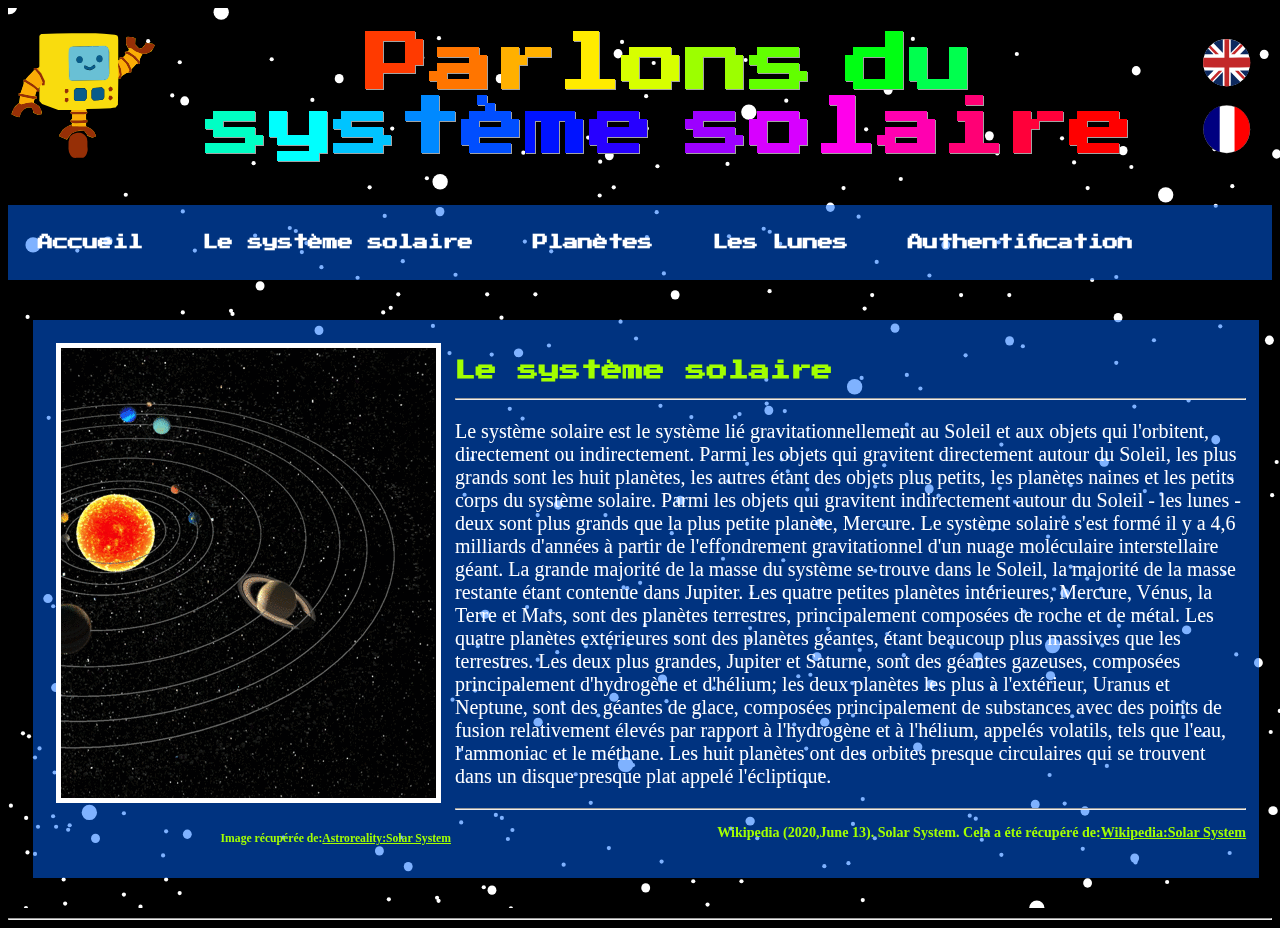
<file: fr-CA/systeme-solaire.html>
<!DOCTYPE html><!--Define the document type like html-->
<!--Autor:Andres Pino-->
<!--Name: "Let´s Talk About Space-->

<!--This Starts The Html Document-->
<html>
	<!--This containts all characteristics that will apply to web page-->
	<head>
		<!--This places a title in the tab -->
		<title> Parlons du système solaire</title> 
		<!--This Set ups the character standard -->
		<meta charset="UTF-8">
		
		<meta name="viewport" content="width=device-width, initial-scale=1.0">
		<!--This Set an icon to show it in the tab -->
		<link rel="icon" href="../images/rocket4.ico" type="image/x-icon">
		<!--This uses the configuring file .css to make changes in the html-->
		<link rel="stylesheet" href="../fr-CA/Style.css">				
	</head>
	
<!--This starts the body of the html -->	
<body>

	<!--This create a division to place others elements-->
	<div class="object-background">
		<!--This configures the background image -->
		<img class="img-background" src="../images/stars.svg" width="1500">
	</div>
	
	<!-- This Division Contains The Title. The Rainbow Title Was Made Using The Free Services Of: https://www.html-code-generator.com/html/rainbow-text-generator.php -->
	<!-- This Division Contains The Title. The Rainbow Title Was Made Using The Free Services Of: https://www.html-code-generator.com/html/rainbow-text-generator.php -->
	<div class="rainbow-text">
		<table class="title;">
			<tr>
				<th>
					<!-- It shows a images and NO needs to close the tag -->
					<img class="robot-image" src="../images/robot.svg" alt="robot" >
				</th>
				<th style="width:1200px;">
					<!--Header 1 -->
					<h1>
						<!--Span makes changes in the header 1 -->
						
							<span style="color:#ff3a00">P</span><span style="color:#ff7500">a</span><span style="color:#ffb000">r</span><span style="color:#ffeb00">l</span><span style="color:#d7ff00">o</span><span style="color:#9cff00">n</span><span style="color:#62ff00">s</span> <span style="color:#00ff13">d</span><span style="color:#00ff4e">u</span> <br><span style="color:#00ffc4">s</span><span style="color:#00fffe">y</span><span style="color:#00c4ff">s</span><span style="color:#0089ff">t</span><span style="color:#004eff">è</span><span style="color:#0013ff">m</span><span style="color:#2700ff">e</span> <span style="color:#9c00ff">s</span><span style="color:#d700ff">o</span><span style="color:#ff00eb">l</span><span style="color:#ff00b0">a</span><span style="color:#ff0075">i</span><span style="color:#ff003a">r</span><span style="color:#ff0000">e</span>	
							
					</h1>
				</th>
				<th style="width:100px;">
				<a href="../en-CA/solarsystem.html"><img src="../images/english.svg" style="width:60%;"></a>
				<br><br>
				<a href="../fr-CA/systeme-solaire.html"><img src="../images/francais.svg" style="width:60%;"></a>
				</th>
			</tr>
		</table>
	</div>
	</div>
	<div id="menu">
			<!--Unordered list -->
			<h2>
				<ul class="menu">
					<!--Elements of the list -->
					<li>
						<a href="../fr-CA/accueil.html">Accueil</a>
					</li>			
					<li>
						<a href="../fr-CA/systeme-solaire.html">Le système solaire</a>
					</li>
					<li>
						<a href="../fr-CA/planetes.html">Planètes</a>
					</li>
					<li>
						<a href="../fr-CA/les-lunes.html">Les Lunes</a>
					</li>
					<li>
						<a href="../fr-CA/authentification.html">Authentification</a>
				</ul>
			</h2>
		</div>
	<!--Other division for content:table -->
	<div>
		<table class="hometable">
			<tr>
				<td>
					<img class="img-border"src="../images/solarsystem.gif"><h5 class="reference-text">Image récupérée de:<a href="https://stage.astroreality.com/images/home/solar-system/mini/index/ssm_Animation-Background.gif" class="reference-text">Astroreality:Solar System</a></h5>
				</td>
				<td class="important-text">
					<h2>Le système solaire</h2>
					<hr>
					<p class="normal-text">Le système solaire est le système lié gravitationnellement au Soleil et aux objets qui l'orbitent, directement ou indirectement. Parmi les objets qui gravitent directement autour du Soleil, les plus grands sont les huit planètes, les autres étant des objets plus petits, les planètes naines et les petits corps du système solaire. Parmi les objets qui gravitent indirectement autour du Soleil - les lunes - deux sont plus grands que la plus petite planète, Mercure. Le système solaire s'est formé il y a 4,6 milliards d'années à partir de l'effondrement gravitationnel d'un nuage moléculaire interstellaire géant. La grande majorité de la masse du système se trouve dans le Soleil, la majorité de la masse restante étant contenue dans Jupiter. Les quatre petites planètes intérieures, Mercure, Vénus, la Terre et Mars, sont des planètes terrestres, principalement composées de roche et de métal. Les quatre planètes extérieures sont des planètes géantes, étant beaucoup plus massives que les terrestres. Les deux plus grandes, Jupiter et Saturne, sont des géantes gazeuses, composées principalement d'hydrogène et d'hélium; les deux planètes les plus à l'extérieur, Uranus et Neptune, sont des géantes de glace, composées principalement de substances avec des points de fusion relativement élevés par rapport à l'hydrogène et à l'hélium, appelés volatils, tels que l'eau, l'ammoniac et le méthane. Les huit planètes ont des orbites presque circulaires qui se trouvent dans un disque presque plat appelé l'écliptique.</p>
					<hr>
					<p class="reference-text"><strong>Wikipedia (2020,June 13). Solar System. Cela a été récupéré de:<a href="https://en.wikipedia.org/wiki/Solar_System" class="reference-text">Wikipedia:Solar System</a></strong></p>
				</td>
				
			</tr>
		</table>
	</div>
	<div>
	<hr>
	

	
</body>
</html>
</file>
<file: en-CA/Style.css>
/* It makes avaliable a stored font */
@font-face {
	font-family:"PressStart2P-Regular";src:url("../fonts/PressStart2P-Regular.ttf");
}
/* It applies styles in all body */
body {
	background-color:black;font-family:PressStart2P-Regular;
}
.frame {height:200px;width:100%;border:none;
	
}
/* It applies styles in header 2 */
h2 {
	color:#a2ff00;
}
/* It format an image */
.robot-image {
	height:10vw;width:auto;overflow:hidden;
}
.title {
	border:none;text-align:center;position:relative; left:5px;
	
}
/* It applies styles to a specific span */
.rainbow-text span{    
    font-size: 5vw;
    text-shadow: 1px 1px 0px #A3A3A3;
    display: inline-block;
	text-align:center;
}
.rainbow-text2 {
  background-image: linear-gradient(to left, violet, indigo, blue, green, yellow, orange, red);
  -webkit-background-clip: text;
  -webkit-text-fill-color: transparent;font-size: 5vw;display: inline-block;text-align:center;
}
/* It applies styles to video background */
.object-background {
	width:100%;height:100%;overflow:hidden;position:fixed;z-index:-1;padding-top:-30px;
}
/* It applies styles to video */
.video {
	min-height:100%;min-width:220%;max-width:100%;margin:auto;z-index:1;transform: translate(-50%,-50%);position:absolute;top:50%;left:50%;
}
/* It applies styles to menu */
.menu {
	list-style-type:none;margin:0px;padding:0px;overflow:hidden;background-color:rgba(0, 101, 255, 0.5);font-size:1.2vw;
}
/* It applies styles to list element */
li {
	float:left;
} 
/* It applies styles to a link in a list */
li a {
	display:block;color:white;text-align:center;padding:30px;text-decoration:none;
}
/* It applies styles when the cursor is over it*/
li a:hover {
	background-color:rgba(0, 43, 255, 0.5); color:orange;
}
/* It applies styles to a table */
.hometable{
	font-size:1.1vw;margin-left:25px;margin-bottom:40px;margin-top:40px;padding:10px;background-color:rgba(0, 101, 255, 0.5);color:white;position:relative;width:97%;
}
/* It applies styles to a text */
span{
	color:#a2ff00;
}
/* It applies styles to a text */
.normal-text {
	font-family:Comic Sans MS;font-size:20px;
}
/* It applies styles to a text */
.reference-text {
	text-align:right; font-family:Comic Sans Ms;color:#a2ff00;
}
.img-border {
	border:5px solid white;padding:0px;margin:10px;
}
.button-menu {
background-color:orange;border:none;color:green;padding:15px 32px;text-align:center;text-decoration:none;cursor:pointer;position:relative;left:0px;font-family:PressStart2P-Regular;font-size:1vw;
}
/* It applies styles to a button */ 
buttom a {
	color:green;decoration:none;
}
/* It applies settings to animation */
.ani1 {
	position:relative;
	animation: move1 9s infinite;
	animation-timing-function: linear;
}
/* It applies settings to animation */
.ani2 {
	position:relative;
	animation: move2 9s infinite;
	animation-timing-function: linear;
}
/* It applies settings to animation */
@keyframes move1 {
	from {left:0px;}
	to {left:1000px;}
}
/* It applies settings to animation */
@keyframes move2 {
	
	from {left:1000px;}
	to {left:0px;}
}
/* It applies styles to table */
.end-table {
	margin-left:25px;margin-bottom:40px;margin-top:10px;padding:10px;background-color:rgba(0, 101, 255, 0.5);width:100%;text-align:center;
}
</file>
<file: fr-CA/Style.css>
/* It makes avaliable a stored font */
@font-face {
	font-family:"PressStart2P-Regular";src:url("../fonts/PressStart2P-Regular.ttf");
}
/* It applies styles in all body */
body {
	background-color:black;font-family:PressStart2P-Regular;
}
.frame {height:200px;width:100%;border:none;
	
}
/* It applies styles in header 2 */
h2 {
	color:#a2ff00;
}
/* It format an image */
.robot-image {
	height:10vw;width:auto;overflow:hidden;
}
.title {
	border:none;text-align:center;position:relative; left:5px;
	
}
/* It applies styles to a specific span */
.rainbow-text span{    
    font-size: 5vw;
    text-shadow: 1px 1px 0px #A3A3A3;
    display: inline-block;
	text-align:center;
}
.rainbow-text2 {
  background-image: linear-gradient(to left, violet, indigo, blue, green, yellow, orange, red);
  -webkit-background-clip: text;
  -webkit-text-fill-color: transparent;font-size: 5vw;display: inline-block;text-align:center;
}
/* It applies styles to video background */
.object-background {
	width:100%;height:100%;overflow:hidden;position:fixed;z-index:-1;padding-top:-30px;
}
/* It applies styles to video */
.video {
	min-height:100%;min-width:220%;max-width:100%;margin:auto;z-index:1;transform: translate(-50%,-50%);position:absolute;top:50%;left:50%;
}
/* It applies styles to menu */
.menu {
	list-style-type:none;margin:0px;padding:0px;overflow:hidden;background-color:rgba(0, 101, 255, 0.5);font-size:1.2vw;
}
/* It applies styles to list element */
li {
	float:left;
} 
/* It applies styles to a link in a list */
li a {
	display:block;color:white;text-align:center;padding:30px;text-decoration:none;
}
/* It applies styles when the cursor is over it*/
li a:hover {
	background-color:rgba(0, 43, 255, 0.5); color:orange;
}
/* It applies styles to a table */
.hometable{
	font-size:1.1vw;margin-left:25px;margin-bottom:40px;margin-top:40px;padding:10px;background-color:rgba(0, 101, 255, 0.5);color:white;position:relative;width:97%;
}
/* It applies styles to a text */
span{
	color:#a2ff00;
}
/* It applies styles to a text */
.normal-text {
	font-family:Comic Sans MS;font-size:20px;
}
/* It applies styles to a text */
.reference-text {
	text-align:right; font-family:Comic Sans Ms;color:#a2ff00;
}
.img-border {
	border:5px solid white;padding:0px;margin:10px;
}
.button-menu {
background-color:orange;border:none;color:green;padding:15px 32px;text-align:center;text-decoration:none;cursor:pointer;position:relative;left:0px;font-family:PressStart2P-Regular;font-size:1vw;
} 
buttom a {
	color:green;decoration:none;
}
.ani1 {
	position:relative;
	animation: move1 9s infinite;
	animation-timing-function: linear;
}
.ani2 {
	position:relative;
	animation: move2 9s infinite;
	animation-timing-function: linear;
}
@keyframes move1 {
	from {left:0px;}
	to {left:1000px;}
}
@keyframes move2 {
	
	from {left:1000px;}
	to {left:0px;}
}
.end-table {
	margin-left:25px;margin-bottom:40px;margin-top:10px;padding:10px;background-color:rgba(0, 101, 255, 0.5);width:100%;text-align:center;
}
</file>
